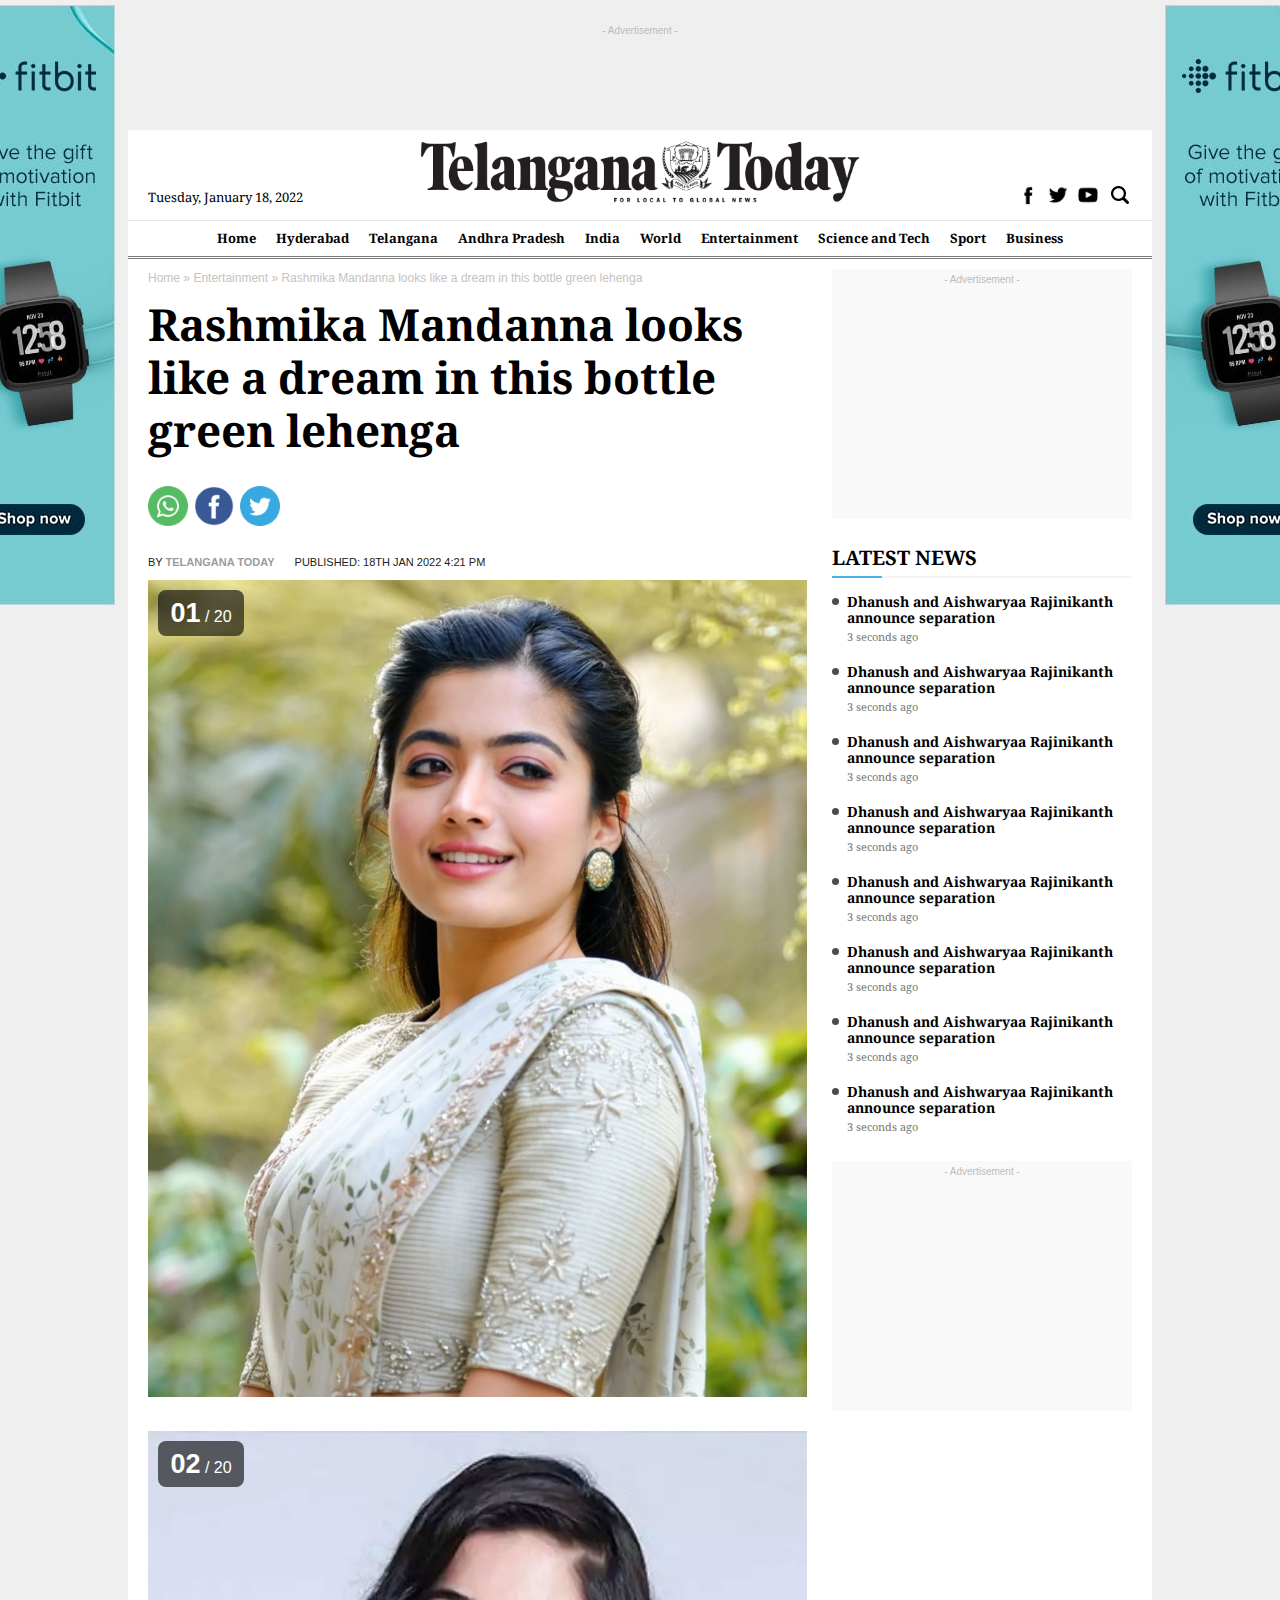
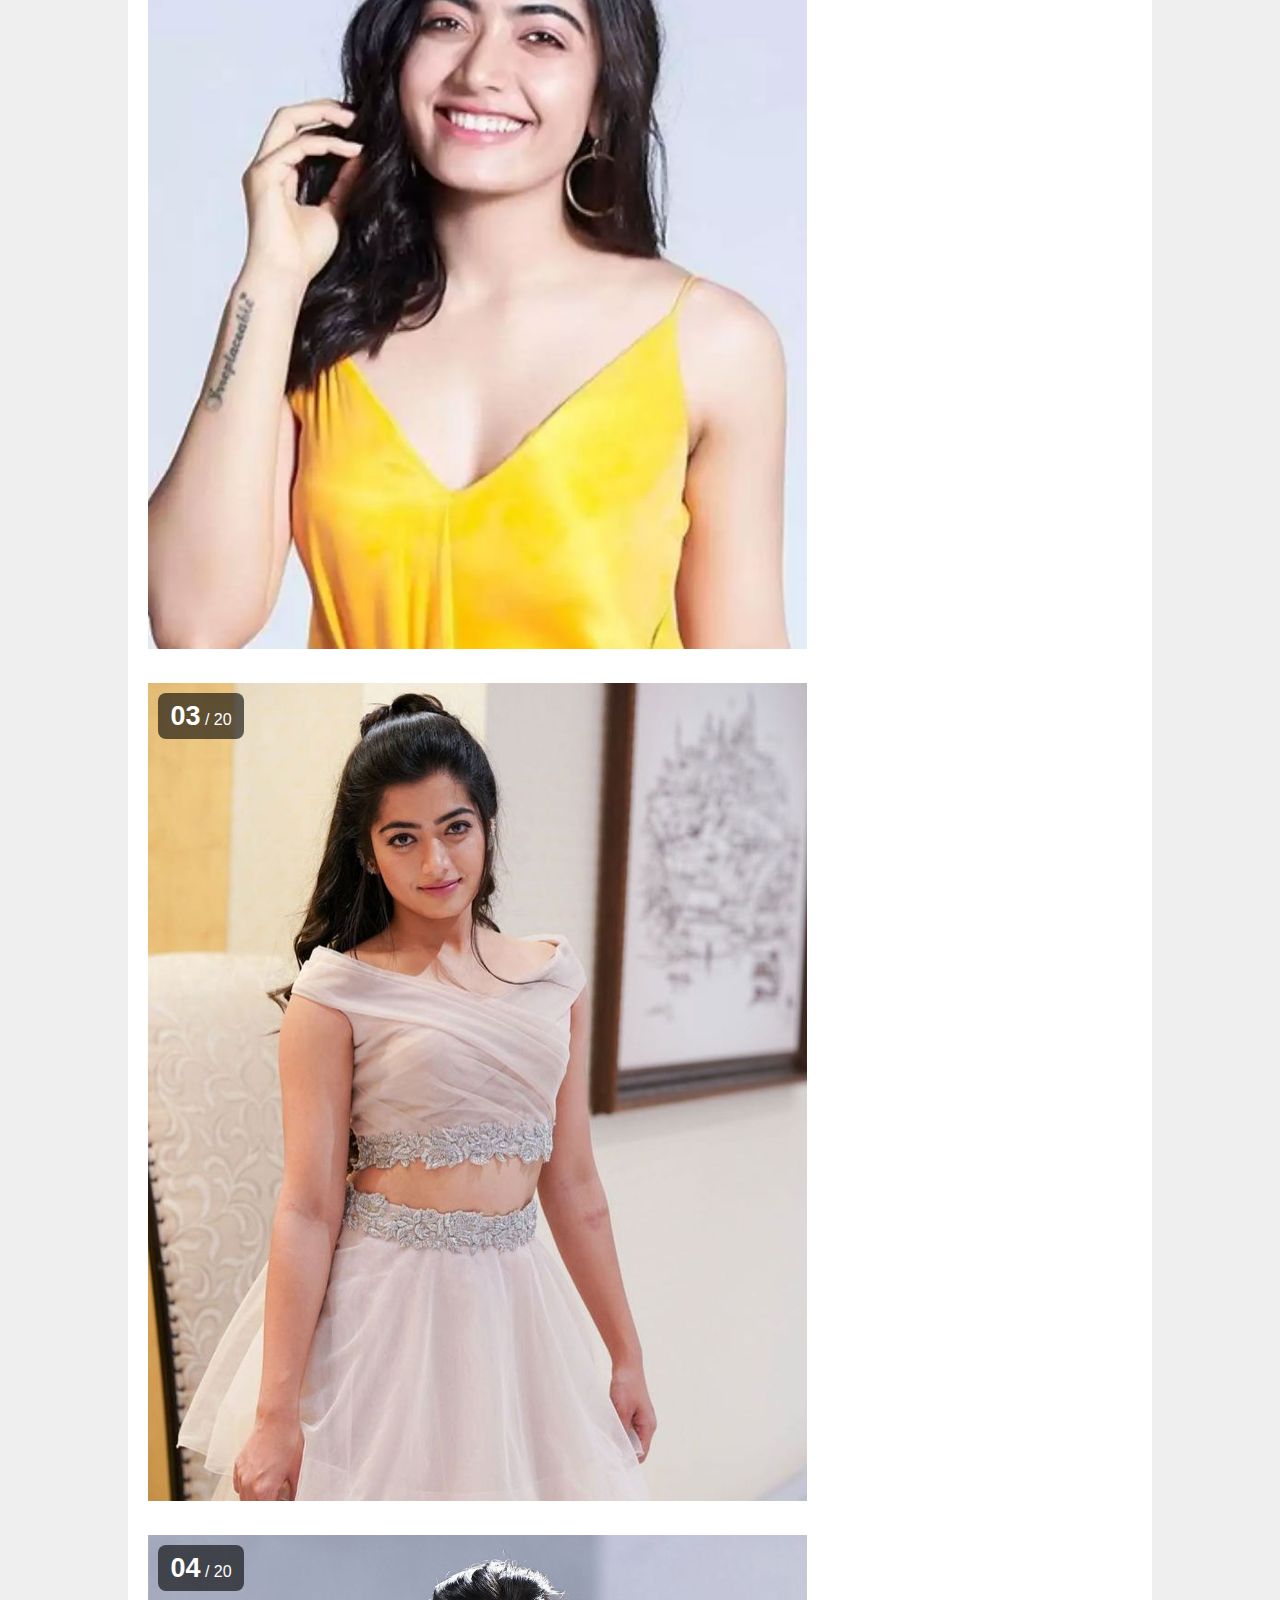
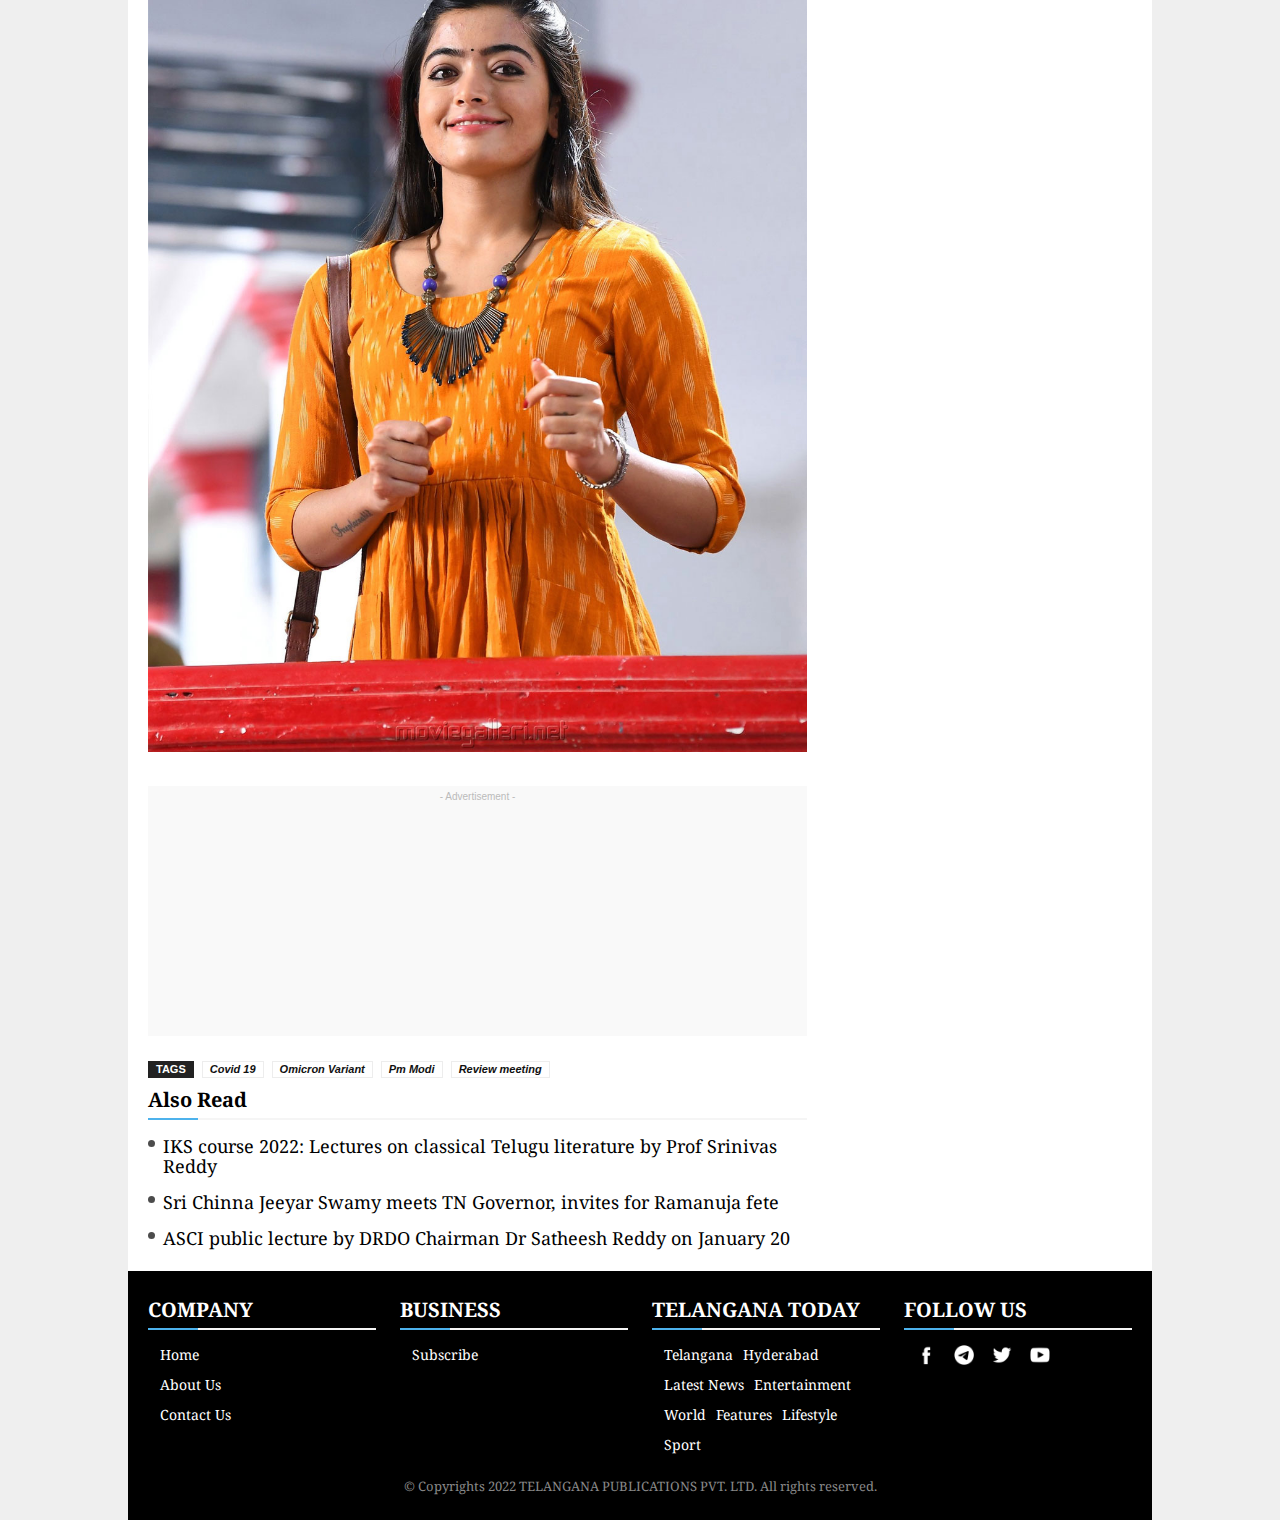
<file: photo-detail.html>
<!DOCTYPE html>
<html lang="en">

<head>
    <meta charset="UTF-8">
    <meta http-equiv="X-UA-Compatible" content="IE=edge">
    <meta name="viewport" content="width=device-width, initial-scale=1.0">
    <title>Telangana Today</title>

    <link rel="preconnect" href="https://fonts.googleapis.com">
    <link rel="preconnect" href="https://fonts.gstatic.com" crossorigin>
    <link href="https://fonts.googleapis.com/css2?family=Noto+Serif:wght@400;700&display=swap" rel="stylesheet">

    <link rel="stylesheet" href="css/style.css">
</head>

<body>
    <!-- gutter ads starts here -->
    <div class="gutterLHS"><img src="images/160x600.jpg" alt=""></div>
    <div class="gutterRHS"><img src="images/160x600.jpg" alt=""></div>
    <!-- gutter ads ends here -->

    <div class="ads-cont topHeaderAds"></div>

    <div class="fullWrapper">
        <header>
            <div class="mainWrapper">
                <div class="header-wrap">
                    <div class="mob_hamburger">
                        <div id="toggleDiv"><span class="MenuBtn"><i></i><i></i><i></i></span></div>
                    </div>
                    <div class="todaysDate">Tuesday, January 18, 2022</div>
                    <div class="site-logo">
                        <h1><a href="/"><img src="images/tt-logo-1.png" alt=""></a></h1>
                    </div>
                    <div class="rightHead">
                        <div class="followus">
                            <ul>
                                <li><a href="/"><img width="20" height="20" src="images/facebook_icon.png" alt=""></a></li>
                                <li><a href="/"><img width="20" height="20" src="images/twitter_icon.png" alt=""></a></li>
                                <li><a href="/"><img width="20" height="20" src="images/youtube_icon.png" alt=""></a></li>
                            </ul>
                        </div>
                        <div class="topSearch">
                            <div class="search-icon"><i class="search_btn"></i></div>
                            <form action="" method="get" id="headerSearch" class="search">
                                <div class="search-box">
                                    <input autocomplete="off" placeholder="Search Here..." type="text" value="" id="searchText2" name="q">
                                    <button class="search-form-btn" type="submit"><span>Search</span></button>
                                </div>
                            </form>
                        </div>
                    </div>
                </div>
                <div class="toplinks-menubar">
                    <ul>
                        <li><a href="https://telanganatoday.com/">Home</a></li>
                        <li><a title="Hyderabad News" href="https://telanganatoday.com/hyderabad">Hyderabad</a></li>
                        <li><a title="Telangana News" href="https://telanganatoday.com/telangana">Telangana</a></li>
                        <li><a href="https://telanganatoday.com/andhra-pradesh">Andhra Pradesh</a></li>
                        <li><a href="https://telanganatoday.com/india">India</a></li>
                        <li><a href="https://telanganatoday.com/world">World</a></li>
                        <li><a href="https://telanganatoday.com/entertainment">Entertainment</a></li>
                        <li><a href="https://telanganatoday.com/tech">Science and Tech</a></li>
                        <li><a href="https://telanganatoday.com/sport">Sport</a></li>
                        <li><a href="https://telanganatoday.com/business">Business</a></li>
                    </ul>
                </div>
            </div>
        </header>
        <div id="megaMenu" class="menuNavigation">
            <div class="mainWrapper">
                <ul class="listItems">
                    <li><a class="head" href="">Home</a></li>
                    <li><a class="head" href="/">Hyderabad</a></li>
                    <li><a class="head" title="Telangana News" href="https://telanganatoday.com/telangana">Telangana</a></li>
                    <li><a class="head" href="https://telanganatoday.com/andhra-pradesh">Andhra Pradesh</a></li>
                    <li><a class="head" href="https://telanganatoday.com/india">India</a></li>
                    <li><a class="head" href="https://telanganatoday.com/world">World</a></li>
                    <li><a class="head" href="https://telanganatoday.com/entertainment">Entertainment</a></li>
                    <li><a class="head" href="https://telanganatoday.com/tech">Science and Tech</a></li>
                    <li><a class="head" href="https://telanganatoday.com/sport">Sport</a></li>
                    <li><a class="head" href="https://telanganatoday.com/business">Business</a></li>
                    <li>
                        <a class="head" href="/">More</a><span></span>
                        <ul class="subItems">
                            <li><a href="/">NRI</a> </li>
                            <li><a href="/">View Point</a> </li>
                            <li><a href="/">cartoon</a> </li>
                            <li><a href="/">Columns</a> </li>
                            <li><a href="/">Reviews</a> </li>
                            <li><a href="/">Education Today</a> </li>
                            <li><a href="/">Property</a> </li>
                        </ul>
                    </li>
                </ul>
            </div>
        </div>
        <div class="mobileheadspace"></div>
        <div class="mainWrapper">
            <div class="twoColumnLayout">
                <div class="left-column leftSidebar">
                    <div class="breadcrumb">
                        <span><a title="" href="">Home</a> »</span>
                        <span><a title="" href="">Entertainment</a> »</span> 
                        <span>Rashmika Mandanna looks like a dream in this bottle green lehenga</span>
                    </div>
                    <div class="detailBody">
                        <h1 class="articleHD">Rashmika Mandanna looks like a dream in this bottle green lehenga</h1>
                        <div class="article-social-share">
                            <a href="" class="whtspp-share"><img src="images/whatsapp_icon.png" alt=""></a>
                            <a href="" class="fb-share"><img src="images/facebook_s_icon.png" alt=""></a>
                            <a href="" class="twit-share"><img src="images/twitter_s_icon.png" alt=""></a>
                        </div>
                        <div class="publish-time">
                            <div class="author-name-wrap">
                                <span class="author-by">By</span> 
                                <a class="author-name" href="">Telangana Today</a>
                            </div>
                            <div class="post-time">Published: 18th Jan 2022 4:21 pm</div>
                        </div>
                        <div class="photo_summary">
                            <div class="photo_wrap">
                                <figure>
                                    <span class="photoCount"><span>01</span> / 20</span>
                                    <img src="images/gal1.jpg" alt="">
                                </figure>
                            </div>
                            <div class="photo_wrap">
                                <figure>
                                    <span class="photoCount"><span>02</span> / 20</span>
                                    <img src="images/gal2.jpg" alt="">
                                </figure>
                            </div>
                            <div class="photo_wrap">
                                <figure>
                                    <span class="photoCount"><span>03</span> / 20</span>
                                    <img src="images/gal3.jpg" alt="">
                                </figure>
                            </div>
                            <div class="photo_wrap">
                                <figure>
                                    <span class="photoCount"><span>04</span> / 20</span>
                                    <img src="images/gal4.jpg" alt="">
                                </figure>
                            </div>
                        </div>
                        <div class="ads-cont"></div>
                        <div class="tag-wrap">
                            <ul class="tags-list">
                                <li><span>Tags</span></li>
                                <li><a href="">Covid 19</a></li>
                                <li><a href="">Omicron Variant</a></li>
                                <li><a href="">Pm Modi</a></li>
                                <li><a href="">Review meeting</a></li>
                            </ul>
                        </div>
                        <div class="inarticle-alsoread">
                            <div class="heading">
                                <h2>also read</h2>
                            </div>
                            <div class="small-news">
                                <ul>
                                    <li>
                                        <h3><a href="#" title="IKS course 2022: Lectures on classical Telugu literature by Prof Srinivas Reddy">IKS course 2022: Lectures on classical Telugu literature by Prof Srinivas Reddy</a></h3>
                                    </li>
                                    <li>
                                        <h3><a href="#" title="Dhanush and Aishwaryaa Rajinikanth announce separation">Sri Chinna Jeeyar Swamy meets TN Governor, invites for Ramanuja fete</a></h3>
                                    </li>
                                    <li>
                                        <h3><a href="#" title="Dhanush and Aishwaryaa Rajinikanth announce separation">ASCI public lecture by DRDO Chairman Dr Satheesh Reddy on January 20</a></h3>
                                    </li>
                                </ul>
                            </div>
                        </div>
                    </div>
                </div>
                <div class="right-column rightSidebar">
                    <div class="ads-cont"></div>
                    <div class="rhsNewsColList">
                        <div class="heading"><h2><a href="#">Latest News</a></h2></div>
                        <ul>
                            <li>
                                <h3><a href="#" title="Dhanush and Aishwaryaa Rajinikanth announce separation">Dhanush and Aishwaryaa Rajinikanth announce separation</a></h3>
                                <div class="timeStamp"><span>3 seconds ago</span></div>
                            </li>
                            <li>
                                <h3><a href="#" title="Dhanush and Aishwaryaa Rajinikanth announce separation">Dhanush and Aishwaryaa Rajinikanth announce separation</a></h3>
                                <div class="timeStamp"><span>3 seconds ago</span></div>
                            </li>
                            <li>
                                <h3><a href="#" title="Dhanush and Aishwaryaa Rajinikanth announce separation">Dhanush and Aishwaryaa Rajinikanth announce separation</a></h3>
                                <div class="timeStamp"><span>3 seconds ago</span></div>
                            </li>
                            <li>
                                <h3><a href="#" title="Dhanush and Aishwaryaa Rajinikanth announce separation">Dhanush and Aishwaryaa Rajinikanth announce separation</a></h3>
                                <div class="timeStamp"><span>3 seconds ago</span></div>
                            </li>
                            <li>
                                <h3><a href="#" title="Dhanush and Aishwaryaa Rajinikanth announce separation">Dhanush and Aishwaryaa Rajinikanth announce separation</a></h3>
                                <div class="timeStamp"><span>3 seconds ago</span></div>
                            </li>
                            <li>
                                <h3><a href="#" title="Dhanush and Aishwaryaa Rajinikanth announce separation">Dhanush and Aishwaryaa Rajinikanth announce separation</a></h3>
                                <div class="timeStamp"><span>3 seconds ago</span></div>
                            </li>
                            <li>
                                <h3><a href="#" title="Dhanush and Aishwaryaa Rajinikanth announce separation">Dhanush and Aishwaryaa Rajinikanth announce separation</a></h3>
                                <div class="timeStamp"><span>3 seconds ago</span></div>
                            </li>
                            <li>
                                <h3><a href="#" title="Dhanush and Aishwaryaa Rajinikanth announce separation">Dhanush and Aishwaryaa Rajinikanth announce separation</a></h3>
                                <div class="timeStamp"><span>3 seconds ago</span></div>
                            </li>
                        </ul>
                    </div>
                    <div class="ads-cont"></div>
                </div>
            </div>
        </div>
        <footer>
            <div class="mainWrapper">
                <div class="footer-wrapper">
                    <div class="foot-col">
                        <div class="heading"><h2>company</h2></div>
                        <ul>
                            <li><a href="#">Home</a></li>
                            <li><a href="#">About Us</a></li>
                            <li><a href="#">Contact Us</a></li>
                        </ul>
                    </div>
                    <div class="foot-col">
                        <div class="heading"><h2>business</h2></div>
                        <ul>
                            <li><a href="#">Subscribe</a></li>
                        </ul>
                    </div>
                    <div class="foot-col footFlex">
                        <div class="heading"><h2>telangana today</h2></div>
                        <ul>
                            <li><a href="#">Telangana</a></li>
                            <li><a href="#">Hyderabad</a></li>
                            <li><a href="#">Latest News</a></li>
                            <li><a href="#">Entertainment</a></li>
                            <li><a href="#">World</a></li>
                            <li><a href="#">Features</a></li>
                            <li><a href="#">Lifestyle</a></li>
                            <li><a href="#">Sport</a></li>
                        </ul>
                    </div>
                    <div class="foot-col">
                        <div class="heading"><h2>follow us</h2></div>
                        <div class="followus">
                            <ul>
                                <li><a href="/"><img width="20" height="20" src="images/facebook_icon-w.png" alt=""></a></li>
                                <li><a href="/"><img width="20" height="20" src="images/telegram_icon-w.png" alt=""></a></li>
                                <li><a href="/"><img width="20" height="20" src="images/twitter_icon-w.png" alt=""></a></li>
                                <li><a href="/"><img width="20" height="20" src="images/youtube_icon-w.png" alt=""></a></li>
                            </ul>
                        </div>
                    </div>
                </div>
                <div class="copyright">
                    <p>&copy; Copyrights 2022 TELANGANA PUBLICATIONS PVT. LTD. All rights reserved.</p>
                </div>
            </div>
        </footer>
        <span class="scrolltop"></span>
    </div>

    <script src="js/jquery.min.js"></script>
    <script src="js/common.js"></script>
</body>

</html>
</file>
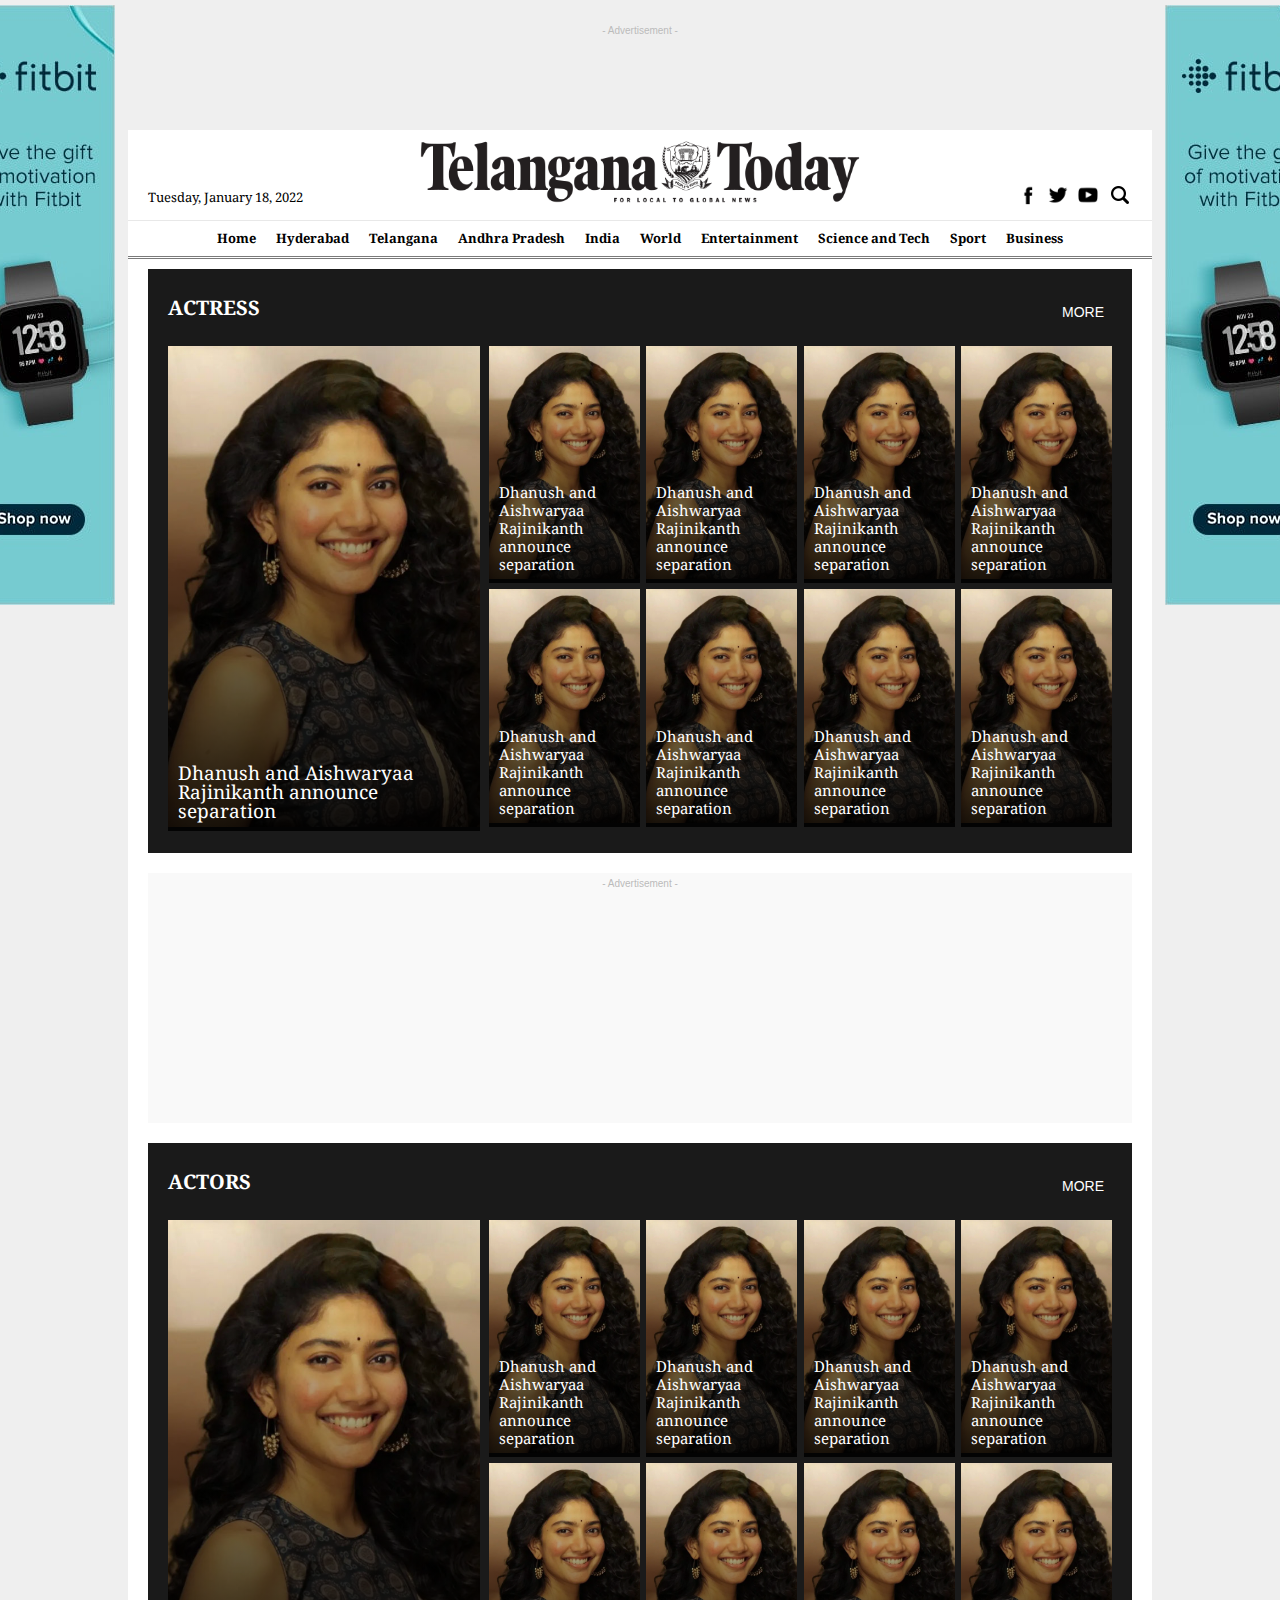
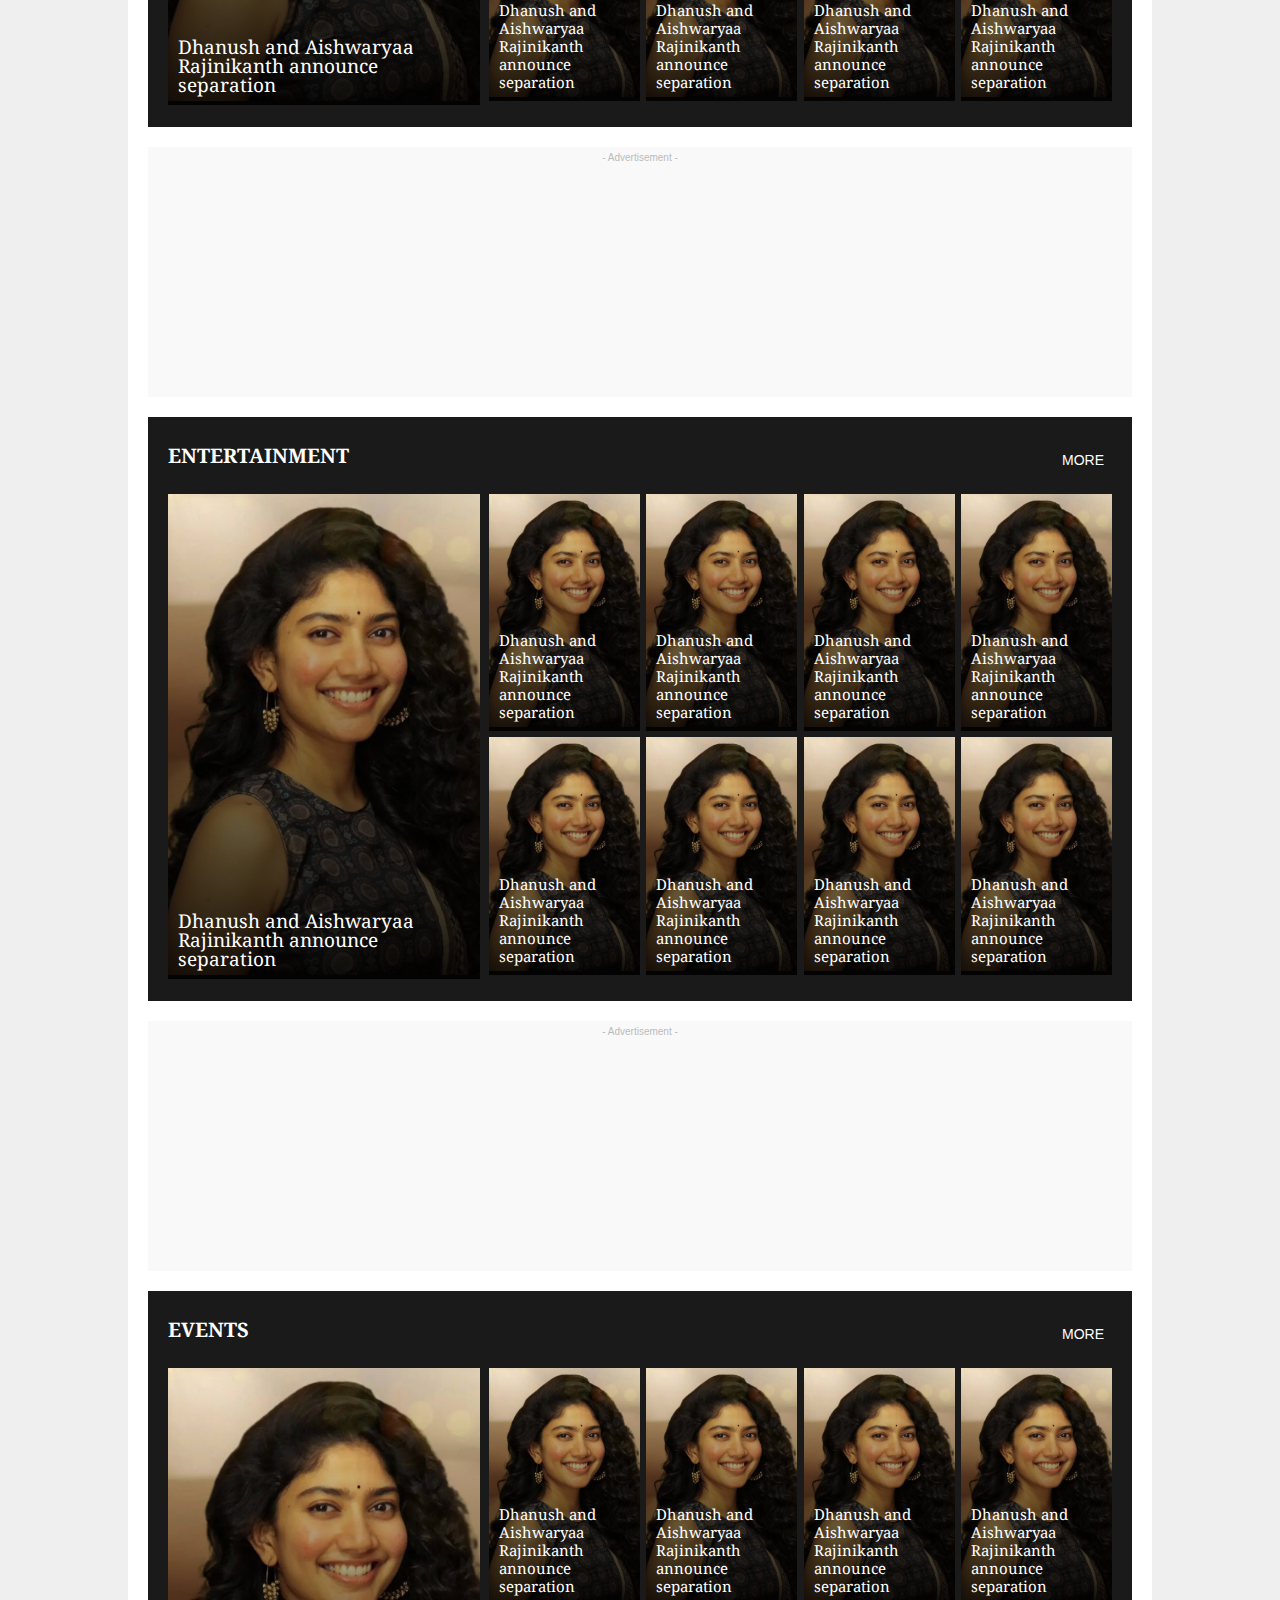
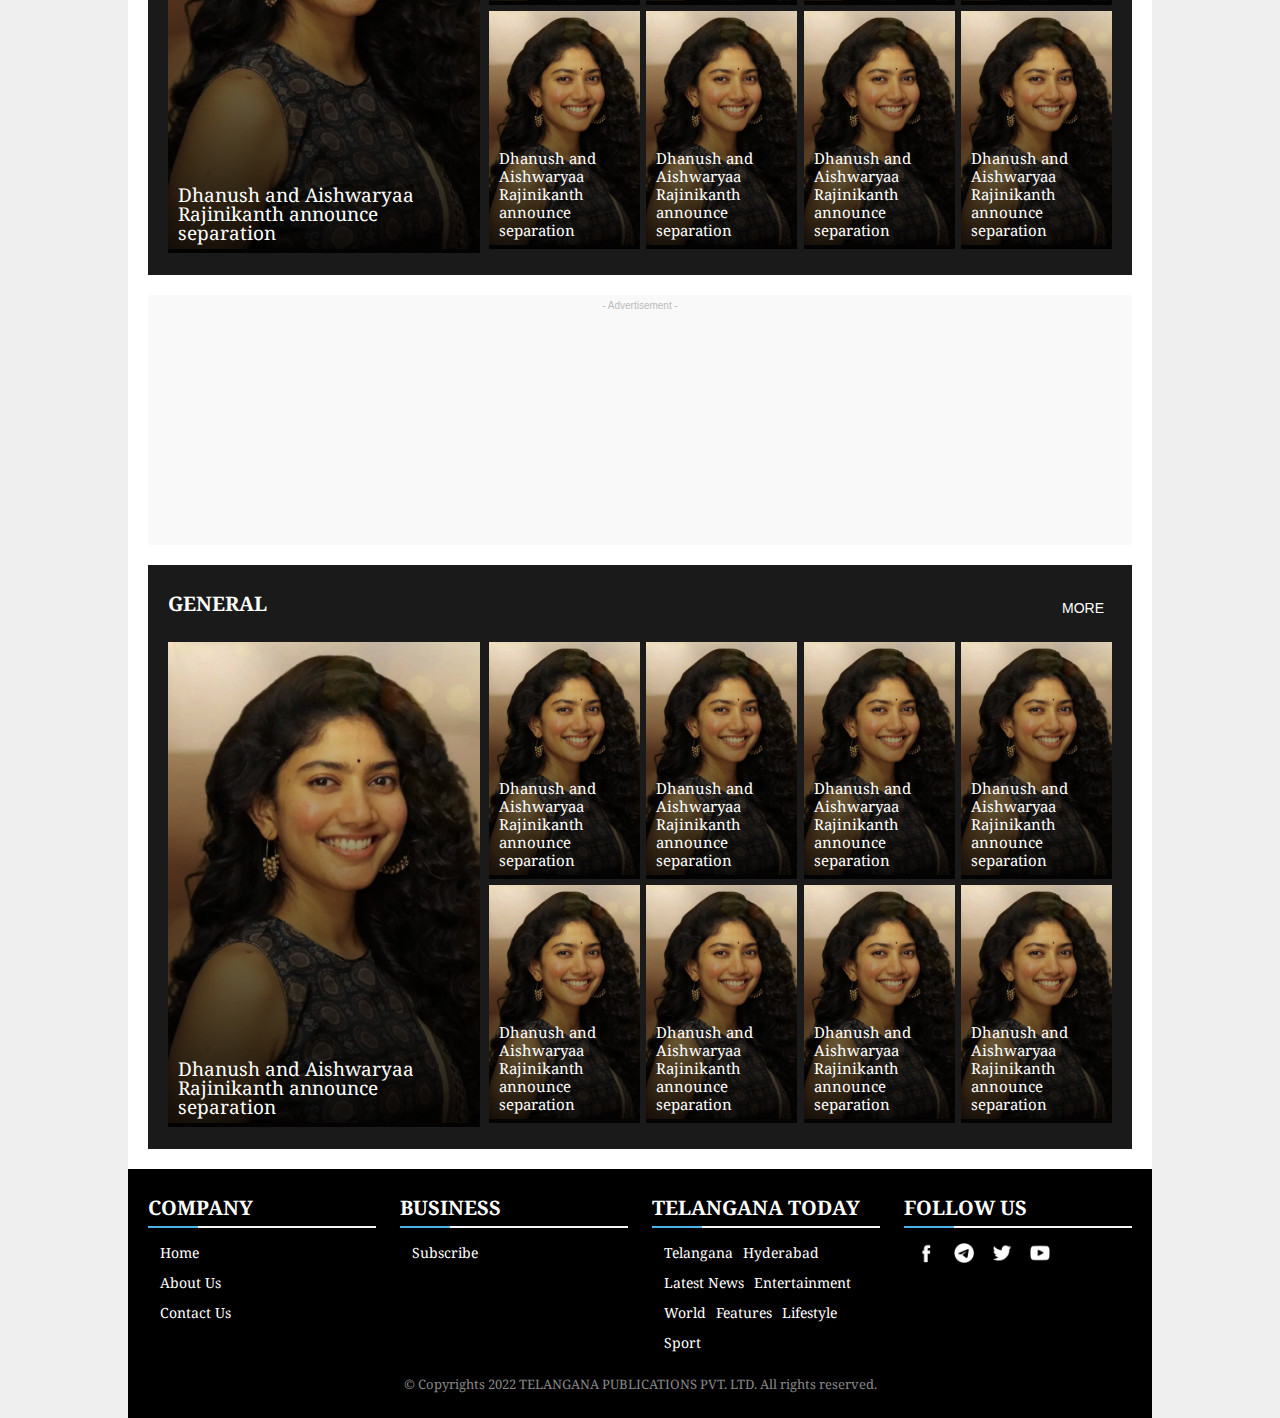
<file: photo-listing.html>
<!DOCTYPE html>
<html lang="en">

<head>
    <meta charset="UTF-8">
    <meta http-equiv="X-UA-Compatible" content="IE=edge">
    <meta name="viewport" content="width=device-width, initial-scale=1.0">
    <title>Telangana Today</title>

    <link rel="preconnect" href="https://fonts.googleapis.com">
    <link rel="preconnect" href="https://fonts.gstatic.com" crossorigin>
    <link href="https://fonts.googleapis.com/css2?family=Noto+Serif:wght@400;700&display=swap" rel="stylesheet">

    <link rel="stylesheet" href="css/style.css">
</head>

<body>
    <!-- gutter ads starts here -->
    <div class="gutterLHS"><img src="images/160x600.jpg" alt=""></div>
    <div class="gutterRHS"><img src="images/160x600.jpg" alt=""></div>
    <!-- gutter ads ends here -->

    <div class="ads-cont topHeaderAds"></div>

    <div class="fullWrapper">
        <header>
            <div class="mainWrapper">
                <div class="header-wrap">
                    <div class="mob_hamburger">
                        <div id="toggleDiv"><span class="MenuBtn"><i></i><i></i><i></i></span></div>
                    </div>
                    <div class="todaysDate">Tuesday, January 18, 2022</div>
                    <div class="site-logo">
                        <h1><a href="/"><img src="images/tt-logo-1.png" alt=""></a></h1>
                    </div>
                    <div class="rightHead">
                        <div class="followus">
                            <ul>
                                <li><a href="/"><img width="20" height="20" src="images/facebook_icon.png" alt=""></a>
                                </li>
                                <li><a href="/"><img width="20" height="20" src="images/twitter_icon.png" alt=""></a>
                                </li>
                                <li><a href="/"><img width="20" height="20" src="images/youtube_icon.png" alt=""></a>
                                </li>
                            </ul>
                        </div>
                        <div class="topSearch">
                            <div class="search-icon"><i class="search_btn"></i></div>
                            <form action="" method="get" id="headerSearch" class="search">
                                <div class="search-box">
                                    <input autocomplete="off" placeholder="Search Here..." type="text" value=""
                                        id="searchText2" name="q">
                                    <button class="search-form-btn" type="submit"><span>Search</span></button>
                                </div>
                            </form>
                        </div>
                    </div>
                </div>
                <div class="toplinks-menubar">
                    <ul>
                        <li><a href="https://telanganatoday.com/">Home</a></li>
                        <li><a title="Hyderabad News" href="https://telanganatoday.com/hyderabad">Hyderabad</a></li>
                        <li><a title="Telangana News" href="https://telanganatoday.com/telangana">Telangana</a></li>
                        <li><a href="https://telanganatoday.com/andhra-pradesh">Andhra Pradesh</a></li>
                        <li><a href="https://telanganatoday.com/india">India</a></li>
                        <li><a href="https://telanganatoday.com/world">World</a></li>
                        <li><a href="https://telanganatoday.com/entertainment">Entertainment</a></li>
                        <li><a href="https://telanganatoday.com/tech">Science and Tech</a></li>
                        <li><a href="https://telanganatoday.com/sport">Sport</a></li>
                        <li><a href="https://telanganatoday.com/business">Business</a></li>
                    </ul>
                </div>
            </div>
        </header>
        <div id="megaMenu" class="menuNavigation">
            <div class="mainWrapper">
                <ul class="listItems">
                    <li><a class="head" href="">Home</a></li>
                    <li><a class="head" href="/">Hyderabad</a></li>
                    <li><a class="head" title="Telangana News" href="https://telanganatoday.com/telangana">Telangana</a>
                    </li>
                    <li><a class="head" href="https://telanganatoday.com/andhra-pradesh">Andhra Pradesh</a></li>
                    <li><a class="head" href="https://telanganatoday.com/india">India</a></li>
                    <li><a class="head" href="https://telanganatoday.com/world">World</a></li>
                    <li><a class="head" href="https://telanganatoday.com/entertainment">Entertainment</a></li>
                    <li><a class="head" href="https://telanganatoday.com/tech">Science and Tech</a></li>
                    <li><a class="head" href="https://telanganatoday.com/sport">Sport</a></li>
                    <li><a class="head" href="https://telanganatoday.com/business">Business</a></li>
                    <li>
                        <a class="head" href="/">More</a><span></span>
                        <ul class="subItems">
                            <li><a href="/">NRI</a> </li>
                            <li><a href="/">View Point</a> </li>
                            <li><a href="/">cartoon</a> </li>
                            <li><a href="/">Columns</a> </li>
                            <li><a href="/">Reviews</a> </li>
                            <li><a href="/">Education Today</a> </li>
                            <li><a href="/">Property</a> </li>
                        </ul>
                    </li>
                </ul>
            </div>
        </div>
        <div class="mobileheadspace"></div>
        <div class="mainWrapper">
            <div class="photo_list_wrapper">
                <div class="gallery-list">
                    <div class="heading">
                        <h2><a href="">Actress</a></h2>
                        <a href="/" target="_blank" class="more-btn">
                            <span class="more-btn-text">more</span>
                        </a>
                    </div>
                    <div class="gList-wrap">
                        <div class="bigThumb">
                            <div class="image-container">
                                <a href="">
                                    <img src="images/pallavi.jpg" alt="">
                                </a>
                            </div>
                            <div class="textgrad">
                                <h3><a href="">Dhanush and Aishwaryaa Rajinikanth announce separation</a></h3>
                            </div>
                        </div>
                        <div class="smallThumbs">
                            <ul>
                                <li>
                                    <div class="image-container">
                                        <a href="">
                                            <img src="images/pallavi.jpg" alt="">
                                        </a>
                                    </div>
                                    <div class="textgrad">
                                        <h3><a href="">Dhanush and Aishwaryaa Rajinikanth announce separation</a></h3>
                                    </div>
                                </li>
                                <li>
                                    <div class="image-container">
                                        <a href="">
                                            <img src="images/pallavi.jpg" alt="">
                                        </a>
                                    </div>
                                    <div class="textgrad">
                                        <h3><a href="">Dhanush and Aishwaryaa Rajinikanth announce separation</a></h3>
                                    </div>
                                </li>
                                <li>
                                    <div class="image-container">
                                        <a href="">
                                            <img src="images/pallavi.jpg" alt="">
                                        </a>
                                    </div>
                                    <div class="textgrad">
                                        <h3><a href="">Dhanush and Aishwaryaa Rajinikanth announce separation</a></h3>
                                    </div>
                                </li>
                                <li>
                                    <div class="image-container">
                                        <a href="">
                                            <img src="images/pallavi.jpg" alt="">
                                        </a>
                                    </div>
                                    <div class="textgrad">
                                        <h3><a href="">Dhanush and Aishwaryaa Rajinikanth announce separation</a></h3>
                                    </div>
                                </li>
                                <li>
                                    <div class="image-container">
                                        <a href="">
                                            <img src="images/pallavi.jpg" alt="">
                                        </a>
                                    </div>
                                    <div class="textgrad">
                                        <h3><a href="">Dhanush and Aishwaryaa Rajinikanth announce separation</a></h3>
                                    </div>
                                </li>
                                <li>
                                    <div class="image-container">
                                        <a href="">
                                            <img src="images/pallavi.jpg" alt="">
                                        </a>
                                    </div>
                                    <div class="textgrad">
                                        <h3><a href="">Dhanush and Aishwaryaa Rajinikanth announce separation</a></h3>
                                    </div>
                                </li>
                                <li>
                                    <div class="image-container">
                                        <a href="">
                                            <img src="images/pallavi.jpg" alt="">
                                        </a>
                                    </div>
                                    <div class="textgrad">
                                        <h3><a href="">Dhanush and Aishwaryaa Rajinikanth announce separation</a></h3>
                                    </div>
                                </li>
                                <li>
                                    <div class="image-container">
                                        <a href="">
                                            <img src="images/pallavi.jpg" alt="">
                                        </a>
                                    </div>
                                    <div class="textgrad">
                                        <h3><a href="">Dhanush and Aishwaryaa Rajinikanth announce separation</a></h3>
                                    </div>
                                </li>
                            </ul>
                        </div>
                    </div>
                </div>
                <div class="ads-cont"></div>
                <div class="gallery-list">
                    <div class="heading">
                        <h2><a href="">Actors</a></h2>
                        <a href="/" target="_blank" class="more-btn">
                            <span class="more-btn-text">more</span>
                        </a>
                    </div>
                    <div class="gList-wrap">
                        <div class="bigThumb">
                            <div class="image-container">
                                <a href="">
                                    <img src="images/pallavi.jpg" alt="">
                                </a>
                            </div>
                            <div class="textgrad">
                                <h3><a href="">Dhanush and Aishwaryaa Rajinikanth announce separation</a></h3>
                            </div>
                        </div>
                        <div class="smallThumbs">
                            <ul>
                                <li>
                                    <div class="image-container">
                                        <a href="">
                                            <img src="images/pallavi.jpg" alt="">
                                        </a>
                                    </div>
                                    <div class="textgrad">
                                        <h3><a href="">Dhanush and Aishwaryaa Rajinikanth announce separation</a></h3>
                                    </div>
                                </li>
                                <li>
                                    <div class="image-container">
                                        <a href="">
                                            <img src="images/pallavi.jpg" alt="">
                                        </a>
                                    </div>
                                    <div class="textgrad">
                                        <h3><a href="">Dhanush and Aishwaryaa Rajinikanth announce separation</a></h3>
                                    </div>
                                </li>
                                <li>
                                    <div class="image-container">
                                        <a href="">
                                            <img src="images/pallavi.jpg" alt="">
                                        </a>
                                    </div>
                                    <div class="textgrad">
                                        <h3><a href="">Dhanush and Aishwaryaa Rajinikanth announce separation</a></h3>
                                    </div>
                                </li>
                                <li>
                                    <div class="image-container">
                                        <a href="">
                                            <img src="images/pallavi.jpg" alt="">
                                        </a>
                                    </div>
                                    <div class="textgrad">
                                        <h3><a href="">Dhanush and Aishwaryaa Rajinikanth announce separation</a></h3>
                                    </div>
                                </li>
                                <li>
                                    <div class="image-container">
                                        <a href="">
                                            <img src="images/pallavi.jpg" alt="">
                                        </a>
                                    </div>
                                    <div class="textgrad">
                                        <h3><a href="">Dhanush and Aishwaryaa Rajinikanth announce separation</a></h3>
                                    </div>
                                </li>
                                <li>
                                    <div class="image-container">
                                        <a href="">
                                            <img src="images/pallavi.jpg" alt="">
                                        </a>
                                    </div>
                                    <div class="textgrad">
                                        <h3><a href="">Dhanush and Aishwaryaa Rajinikanth announce separation</a></h3>
                                    </div>
                                </li>
                                <li>
                                    <div class="image-container">
                                        <a href="">
                                            <img src="images/pallavi.jpg" alt="">
                                        </a>
                                    </div>
                                    <div class="textgrad">
                                        <h3><a href="">Dhanush and Aishwaryaa Rajinikanth announce separation</a></h3>
                                    </div>
                                </li>
                                <li>
                                    <div class="image-container">
                                        <a href="">
                                            <img src="images/pallavi.jpg" alt="">
                                        </a>
                                    </div>
                                    <div class="textgrad">
                                        <h3><a href="">Dhanush and Aishwaryaa Rajinikanth announce separation</a></h3>
                                    </div>
                                </li>
                            </ul>
                        </div>
                    </div>
                </div>
                <div class="ads-cont"></div>
                <div class="gallery-list">
                    <div class="heading">
                        <h2><a href="">Entertainment</a></h2>
                        <a href="/" target="_blank" class="more-btn">
                            <span class="more-btn-text">more</span>
                        </a>
                    </div>
                    <div class="gList-wrap">
                        <div class="bigThumb">
                            <div class="image-container">
                                <a href="">
                                    <img src="images/pallavi.jpg" alt="">
                                </a>
                            </div>
                            <div class="textgrad">
                                <h3><a href="">Dhanush and Aishwaryaa Rajinikanth announce separation</a></h3>
                            </div>
                        </div>
                        <div class="smallThumbs">
                            <ul>
                                <li>
                                    <div class="image-container">
                                        <a href="">
                                            <img src="images/pallavi.jpg" alt="">
                                        </a>
                                    </div>
                                    <div class="textgrad">
                                        <h3><a href="">Dhanush and Aishwaryaa Rajinikanth announce separation</a></h3>
                                    </div>
                                </li>
                                <li>
                                    <div class="image-container">
                                        <a href="">
                                            <img src="images/pallavi.jpg" alt="">
                                        </a>
                                    </div>
                                    <div class="textgrad">
                                        <h3><a href="">Dhanush and Aishwaryaa Rajinikanth announce separation</a></h3>
                                    </div>
                                </li>
                                <li>
                                    <div class="image-container">
                                        <a href="">
                                            <img src="images/pallavi.jpg" alt="">
                                        </a>
                                    </div>
                                    <div class="textgrad">
                                        <h3><a href="">Dhanush and Aishwaryaa Rajinikanth announce separation</a></h3>
                                    </div>
                                </li>
                                <li>
                                    <div class="image-container">
                                        <a href="">
                                            <img src="images/pallavi.jpg" alt="">
                                        </a>
                                    </div>
                                    <div class="textgrad">
                                        <h3><a href="">Dhanush and Aishwaryaa Rajinikanth announce separation</a></h3>
                                    </div>
                                </li>
                                <li>
                                    <div class="image-container">
                                        <a href="">
                                            <img src="images/pallavi.jpg" alt="">
                                        </a>
                                    </div>
                                    <div class="textgrad">
                                        <h3><a href="">Dhanush and Aishwaryaa Rajinikanth announce separation</a></h3>
                                    </div>
                                </li>
                                <li>
                                    <div class="image-container">
                                        <a href="">
                                            <img src="images/pallavi.jpg" alt="">
                                        </a>
                                    </div>
                                    <div class="textgrad">
                                        <h3><a href="">Dhanush and Aishwaryaa Rajinikanth announce separation</a></h3>
                                    </div>
                                </li>
                                <li>
                                    <div class="image-container">
                                        <a href="">
                                            <img src="images/pallavi.jpg" alt="">
                                        </a>
                                    </div>
                                    <div class="textgrad">
                                        <h3><a href="">Dhanush and Aishwaryaa Rajinikanth announce separation</a></h3>
                                    </div>
                                </li>
                                <li>
                                    <div class="image-container">
                                        <a href="">
                                            <img src="images/pallavi.jpg" alt="">
                                        </a>
                                    </div>
                                    <div class="textgrad">
                                        <h3><a href="">Dhanush and Aishwaryaa Rajinikanth announce separation</a></h3>
                                    </div>
                                </li>
                            </ul>
                        </div>
                    </div>
                </div>
                <div class="ads-cont"></div>
                <div class="gallery-list">
                    <div class="heading">
                        <h2><a href="">Events</a></h2>
                        <a href="/" target="_blank" class="more-btn">
                            <span class="more-btn-text">more</span>
                        </a>
                    </div>
                    <div class="gList-wrap">
                        <div class="bigThumb">
                            <div class="image-container">
                                <a href="">
                                    <img src="images/pallavi.jpg" alt="">
                                </a>
                            </div>
                            <div class="textgrad">
                                <h3><a href="">Dhanush and Aishwaryaa Rajinikanth announce separation</a></h3>
                            </div>
                        </div>
                        <div class="smallThumbs">
                            <ul>
                                <li>
                                    <div class="image-container">
                                        <a href="">
                                            <img src="images/pallavi.jpg" alt="">
                                        </a>
                                    </div>
                                    <div class="textgrad">
                                        <h3><a href="">Dhanush and Aishwaryaa Rajinikanth announce separation</a></h3>
                                    </div>
                                </li>
                                <li>
                                    <div class="image-container">
                                        <a href="">
                                            <img src="images/pallavi.jpg" alt="">
                                        </a>
                                    </div>
                                    <div class="textgrad">
                                        <h3><a href="">Dhanush and Aishwaryaa Rajinikanth announce separation</a></h3>
                                    </div>
                                </li>
                                <li>
                                    <div class="image-container">
                                        <a href="">
                                            <img src="images/pallavi.jpg" alt="">
                                        </a>
                                    </div>
                                    <div class="textgrad">
                                        <h3><a href="">Dhanush and Aishwaryaa Rajinikanth announce separation</a></h3>
                                    </div>
                                </li>
                                <li>
                                    <div class="image-container">
                                        <a href="">
                                            <img src="images/pallavi.jpg" alt="">
                                        </a>
                                    </div>
                                    <div class="textgrad">
                                        <h3><a href="">Dhanush and Aishwaryaa Rajinikanth announce separation</a></h3>
                                    </div>
                                </li>
                                <li>
                                    <div class="image-container">
                                        <a href="">
                                            <img src="images/pallavi.jpg" alt="">
                                        </a>
                                    </div>
                                    <div class="textgrad">
                                        <h3><a href="">Dhanush and Aishwaryaa Rajinikanth announce separation</a></h3>
                                    </div>
                                </li>
                                <li>
                                    <div class="image-container">
                                        <a href="">
                                            <img src="images/pallavi.jpg" alt="">
                                        </a>
                                    </div>
                                    <div class="textgrad">
                                        <h3><a href="">Dhanush and Aishwaryaa Rajinikanth announce separation</a></h3>
                                    </div>
                                </li>
                                <li>
                                    <div class="image-container">
                                        <a href="">
                                            <img src="images/pallavi.jpg" alt="">
                                        </a>
                                    </div>
                                    <div class="textgrad">
                                        <h3><a href="">Dhanush and Aishwaryaa Rajinikanth announce separation</a></h3>
                                    </div>
                                </li>
                                <li>
                                    <div class="image-container">
                                        <a href="">
                                            <img src="images/pallavi.jpg" alt="">
                                        </a>
                                    </div>
                                    <div class="textgrad">
                                        <h3><a href="">Dhanush and Aishwaryaa Rajinikanth announce separation</a></h3>
                                    </div>
                                </li>
                            </ul>
                        </div>
                    </div>
                </div>
                <div class="ads-cont"></div>
                <div class="gallery-list">
                    <div class="heading">
                        <h2><a href="">General</a></h2>
                        <a href="/" target="_blank" class="more-btn">
                            <span class="more-btn-text">more</span>
                        </a>
                    </div>
                    <div class="gList-wrap">
                        <div class="bigThumb">
                            <div class="image-container">
                                <a href="">
                                    <img src="images/pallavi.jpg" alt="">
                                </a>
                            </div>
                            <div class="textgrad">
                                <h3><a href="">Dhanush and Aishwaryaa Rajinikanth announce separation</a></h3>
                            </div>
                        </div>
                        <div class="smallThumbs">
                            <ul>
                                <li>
                                    <div class="image-container">
                                        <a href="">
                                            <img src="images/pallavi.jpg" alt="">
                                        </a>
                                    </div>
                                    <div class="textgrad">
                                        <h3><a href="">Dhanush and Aishwaryaa Rajinikanth announce separation</a></h3>
                                    </div>
                                </li>
                                <li>
                                    <div class="image-container">
                                        <a href="">
                                            <img src="images/pallavi.jpg" alt="">
                                        </a>
                                    </div>
                                    <div class="textgrad">
                                        <h3><a href="">Dhanush and Aishwaryaa Rajinikanth announce separation</a></h3>
                                    </div>
                                </li>
                                <li>
                                    <div class="image-container">
                                        <a href="">
                                            <img src="images/pallavi.jpg" alt="">
                                        </a>
                                    </div>
                                    <div class="textgrad">
                                        <h3><a href="">Dhanush and Aishwaryaa Rajinikanth announce separation</a></h3>
                                    </div>
                                </li>
                                <li>
                                    <div class="image-container">
                                        <a href="">
                                            <img src="images/pallavi.jpg" alt="">
                                        </a>
                                    </div>
                                    <div class="textgrad">
                                        <h3><a href="">Dhanush and Aishwaryaa Rajinikanth announce separation</a></h3>
                                    </div>
                                </li>
                                <li>
                                    <div class="image-container">
                                        <a href="">
                                            <img src="images/pallavi.jpg" alt="">
                                        </a>
                                    </div>
                                    <div class="textgrad">
                                        <h3><a href="">Dhanush and Aishwaryaa Rajinikanth announce separation</a></h3>
                                    </div>
                                </li>
                                <li>
                                    <div class="image-container">
                                        <a href="">
                                            <img src="images/pallavi.jpg" alt="">
                                        </a>
                                    </div>
                                    <div class="textgrad">
                                        <h3><a href="">Dhanush and Aishwaryaa Rajinikanth announce separation</a></h3>
                                    </div>
                                </li>
                                <li>
                                    <div class="image-container">
                                        <a href="">
                                            <img src="images/pallavi.jpg" alt="">
                                        </a>
                                    </div>
                                    <div class="textgrad">
                                        <h3><a href="">Dhanush and Aishwaryaa Rajinikanth announce separation</a></h3>
                                    </div>
                                </li>
                                <li>
                                    <div class="image-container">
                                        <a href="">
                                            <img src="images/pallavi.jpg" alt="">
                                        </a>
                                    </div>
                                    <div class="textgrad">
                                        <h3><a href="">Dhanush and Aishwaryaa Rajinikanth announce separation</a></h3>
                                    </div>
                                </li>
                            </ul>
                        </div>
                    </div>
                </div>
            </div>
        </div>
        <footer>
            <div class="mainWrapper">
                <div class="footer-wrapper">
                    <div class="foot-col">
                        <div class="heading">
                            <h2>company</h2>
                        </div>
                        <ul>
                            <li><a href="#">Home</a></li>
                            <li><a href="#">About Us</a></li>
                            <li><a href="#">Contact Us</a></li>
                        </ul>
                    </div>
                    <div class="foot-col">
                        <div class="heading">
                            <h2>business</h2>
                        </div>
                        <ul>
                            <li><a href="#">Subscribe</a></li>
                        </ul>
                    </div>
                    <div class="foot-col footFlex">
                        <div class="heading">
                            <h2>telangana today</h2>
                        </div>
                        <ul>
                            <li><a href="#">Telangana</a></li>
                            <li><a href="#">Hyderabad</a></li>
                            <li><a href="#">Latest News</a></li>
                            <li><a href="#">Entertainment</a></li>
                            <li><a href="#">World</a></li>
                            <li><a href="#">Features</a></li>
                            <li><a href="#">Lifestyle</a></li>
                            <li><a href="#">Sport</a></li>
                        </ul>
                    </div>
                    <div class="foot-col">
                        <div class="heading">
                            <h2>follow us</h2>
                        </div>
                        <div class="followus">
                            <ul>
                                <li><a href="/"><img width="20" height="20" src="images/facebook_icon-w.png" alt=""></a>
                                </li>
                                <li><a href="/"><img width="20" height="20" src="images/telegram_icon-w.png" alt=""></a>
                                </li>
                                <li><a href="/"><img width="20" height="20" src="images/twitter_icon-w.png" alt=""></a>
                                </li>
                                <li><a href="/"><img width="20" height="20" src="images/youtube_icon-w.png" alt=""></a>
                                </li>
                            </ul>
                        </div>
                    </div>
                </div>
                <div class="copyright">
                    <p>&copy; Copyrights 2022 TELANGANA PUBLICATIONS PVT. LTD. All rights reserved.</p>
                </div>
            </div>
        </footer>
        <span class="scrolltop"></span>
    </div>

    <script src="js/jquery.min.js"></script>
    <script src="js/common.js"></script>
</body>

</html>
</file>
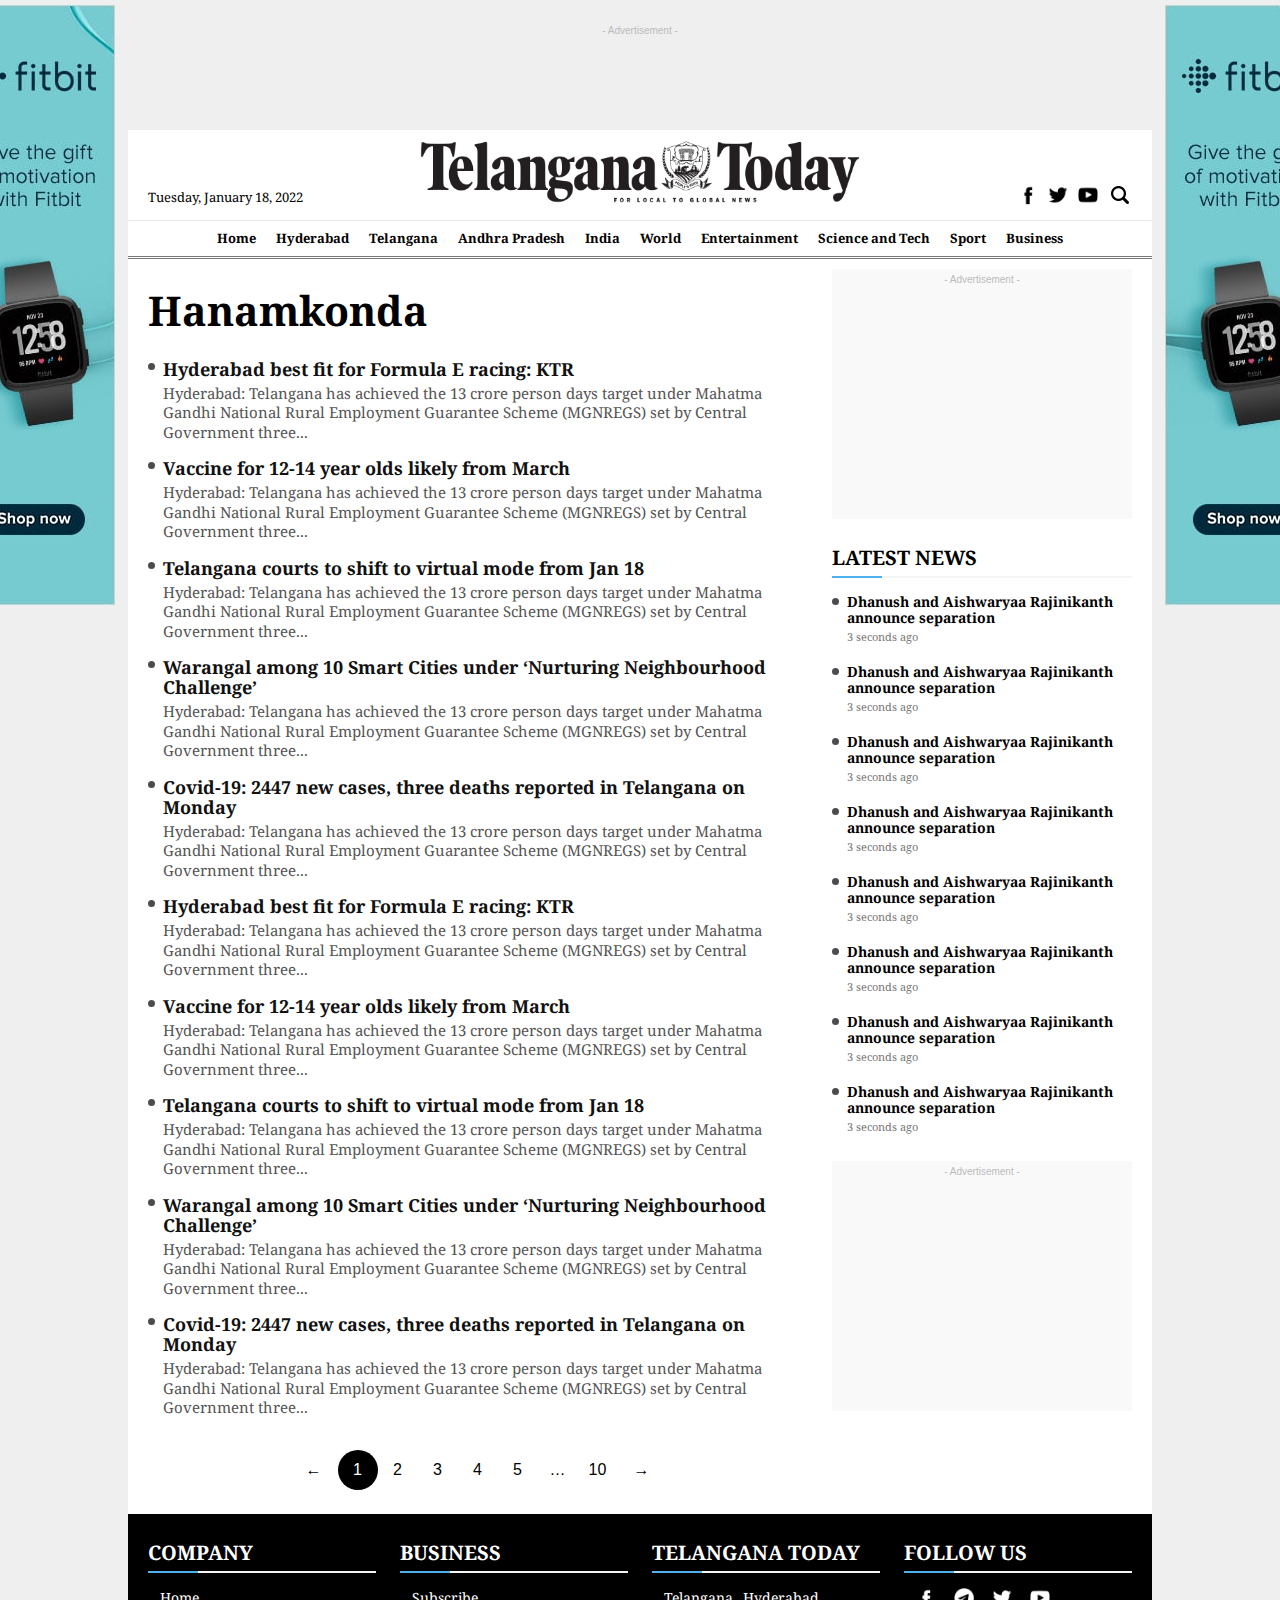
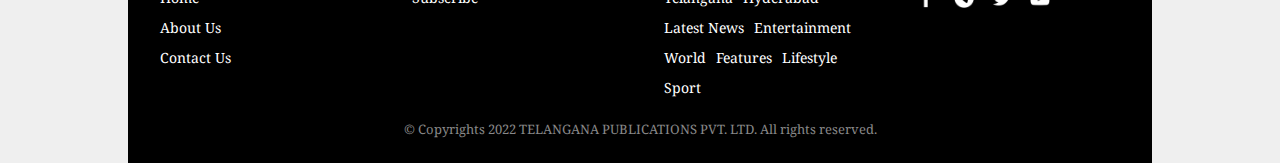
<file: tags.html>
<!DOCTYPE html>
<html lang="en">

<head>
    <meta charset="UTF-8">
    <meta http-equiv="X-UA-Compatible" content="IE=edge">
    <meta name="viewport" content="width=device-width, initial-scale=1.0">
    <title>Telangana Today</title>

    <link rel="preconnect" href="https://fonts.googleapis.com">
    <link rel="preconnect" href="https://fonts.gstatic.com" crossorigin>
    <link href="https://fonts.googleapis.com/css2?family=Noto+Serif:wght@400;700&display=swap" rel="stylesheet">

    <link rel="stylesheet" href="css/style.css">
</head>

<body>
    <!-- gutter ads starts here -->
    <div class="gutterLHS"><img src="images/160x600.jpg" alt=""></div>
    <div class="gutterRHS"><img src="images/160x600.jpg" alt=""></div>
    <!-- gutter ads ends here -->

    <div class="ads-cont topHeaderAds"></div>

    <div class="fullWrapper">
        <header>
            <div class="mainWrapper">
                <div class="header-wrap">
                    <div class="mob_hamburger">
                        <div id="toggleDiv"><span class="MenuBtn"><i></i><i></i><i></i></span></div>
                    </div>
                    <div class="todaysDate">Tuesday, January 18, 2022</div>
                    <div class="site-logo">
                        <h1><a href="/"><img src="images/tt-logo-1.png" alt=""></a></h1>
                    </div>
                    <div class="rightHead">
                        <div class="followus">
                            <ul>
                                <li><a href="/"><img width="20" height="20" src="images/facebook_icon.png" alt=""></a></li>
                                <li><a href="/"><img width="20" height="20" src="images/twitter_icon.png" alt=""></a></li>
                                <li><a href="/"><img width="20" height="20" src="images/youtube_icon.png" alt=""></a></li>
                            </ul>
                        </div>
                        <div class="topSearch">
                            <div class="search-icon"><i class="search_btn"></i></div>
                            <form action="" method="get" id="headerSearch" class="search">
                                <div class="search-box">
                                    <input autocomplete="off" placeholder="Search Here..." type="text" value="" id="searchText2" name="q">
                                    <button class="search-form-btn" type="submit"><span>Search</span></button>
                                </div>
                            </form>
                        </div>
                    </div>
                </div>
                <div class="toplinks-menubar">
                    <ul>
                        <li><a href="https://telanganatoday.com/">Home</a></li>
                        <li><a title="Hyderabad News" href="https://telanganatoday.com/hyderabad">Hyderabad</a></li>
                        <li><a title="Telangana News" href="https://telanganatoday.com/telangana">Telangana</a></li>
                        <li><a href="https://telanganatoday.com/andhra-pradesh">Andhra Pradesh</a></li>
                        <li><a href="https://telanganatoday.com/india">India</a></li>
                        <li><a href="https://telanganatoday.com/world">World</a></li>
                        <li><a href="https://telanganatoday.com/entertainment">Entertainment</a></li>
                        <li><a href="https://telanganatoday.com/tech">Science and Tech</a></li>
                        <li><a href="https://telanganatoday.com/sport">Sport</a></li>
                        <li><a href="https://telanganatoday.com/business">Business</a></li>
                    </ul>
                </div>
            </div>
        </header>
        <div id="megaMenu" class="menuNavigation">
            <div class="mainWrapper">
                <ul class="listItems">
                    <li><a class="head" href="">Home</a></li>
                    <li><a class="head" href="/">Hyderabad</a></li>
                    <li><a class="head" title="Telangana News" href="https://telanganatoday.com/telangana">Telangana</a></li>
                    <li><a class="head" href="https://telanganatoday.com/andhra-pradesh">Andhra Pradesh</a></li>
                    <li><a class="head" href="https://telanganatoday.com/india">India</a></li>
                    <li><a class="head" href="https://telanganatoday.com/world">World</a></li>
                    <li><a class="head" href="https://telanganatoday.com/entertainment">Entertainment</a></li>
                    <li><a class="head" href="https://telanganatoday.com/tech">Science and Tech</a></li>
                    <li><a class="head" href="https://telanganatoday.com/sport">Sport</a></li>
                    <li><a class="head" href="https://telanganatoday.com/business">Business</a></li>
                    <li>
                        <a class="head" href="/">More</a><span></span>
                        <ul class="subItems">
                            <li><a href="/">NRI</a> </li>
                            <li><a href="/">View Point</a> </li>
                            <li><a href="/">cartoon</a> </li>
                            <li><a href="/">Columns</a> </li>
                            <li><a href="/">Reviews</a> </li>
                            <li><a href="/">Education Today</a> </li>
                            <li><a href="/">Property</a> </li>
                        </ul>
                    </li>
                </ul>
            </div>
        </div>
        <div class="mobileheadspace"></div>
        <div class="mainWrapper">
            <div class="twoColumnLayout category-listing">
                <div class="left-column leftSidebar">
                    <h1>Hanamkonda</h1>
                    <div class="small-news">
                        <ul>
                            <li>
                                <h3><a href="#" title="Dhanush and Aishwaryaa Rajinikanth announce separation">Hyderabad best fit for Formula E racing: KTR</a></h3>
                                <div class="excerpt">Hyderabad: Telangana has achieved the 13 crore person days target under Mahatma Gandhi National Rural Employment Guarantee Scheme (MGNREGS) set by Central Government three...</div>
                            </li>
                            <li>
                                <h3><a href="#" title="Dhanush and Aishwaryaa Rajinikanth announce separation">Vaccine for 12-14 year olds likely from March</a></h3>
                                <div class="excerpt">Hyderabad: Telangana has achieved the 13 crore person days target under Mahatma Gandhi National Rural Employment Guarantee Scheme (MGNREGS) set by Central Government three...</div>
                            </li>
                            <li>
                                <h3><a href="#" title="Dhanush and Aishwaryaa Rajinikanth announce separation">Telangana courts to shift to virtual mode from Jan 18</a></h3>
                                <div class="excerpt">Hyderabad: Telangana has achieved the 13 crore person days target under Mahatma Gandhi National Rural Employment Guarantee Scheme (MGNREGS) set by Central Government three...</div>
                            </li>
                            <li>
                                <h3><a href="#" title="Dhanush and Aishwaryaa Rajinikanth announce separation">Warangal among 10 Smart Cities under ‘Nurturing Neighbourhood Challenge’</a></h3>
                                <div class="excerpt">Hyderabad: Telangana has achieved the 13 crore person days target under Mahatma Gandhi National Rural Employment Guarantee Scheme (MGNREGS) set by Central Government three...</div>
                            </li>
                            <li>
                                <h3><a href="#" title="Dhanush and Aishwaryaa Rajinikanth announce separation">Covid-19: 2447 new cases, three deaths reported in Telangana on Monday</a></h3>
                                <div class="excerpt">Hyderabad: Telangana has achieved the 13 crore person days target under Mahatma Gandhi National Rural Employment Guarantee Scheme (MGNREGS) set by Central Government three...</div>
                            </li>
                            <li>
                                <h3><a href="#" title="Dhanush and Aishwaryaa Rajinikanth announce separation">Hyderabad best fit for Formula E racing: KTR</a></h3>
                                <div class="excerpt">Hyderabad: Telangana has achieved the 13 crore person days target under Mahatma Gandhi National Rural Employment Guarantee Scheme (MGNREGS) set by Central Government three...</div>
                            </li>
                            <li>
                                <h3><a href="#" title="Dhanush and Aishwaryaa Rajinikanth announce separation">Vaccine for 12-14 year olds likely from March</a></h3>
                                <div class="excerpt">Hyderabad: Telangana has achieved the 13 crore person days target under Mahatma Gandhi National Rural Employment Guarantee Scheme (MGNREGS) set by Central Government three...</div>
                            </li>
                            <li>
                                <h3><a href="#" title="Dhanush and Aishwaryaa Rajinikanth announce separation">Telangana courts to shift to virtual mode from Jan 18</a></h3>
                                <div class="excerpt">Hyderabad: Telangana has achieved the 13 crore person days target under Mahatma Gandhi National Rural Employment Guarantee Scheme (MGNREGS) set by Central Government three...</div>
                            </li>
                            <li>
                                <h3><a href="#" title="Dhanush and Aishwaryaa Rajinikanth announce separation">Warangal among 10 Smart Cities under ‘Nurturing Neighbourhood Challenge’</a></h3>
                                <div class="excerpt">Hyderabad: Telangana has achieved the 13 crore person days target under Mahatma Gandhi National Rural Employment Guarantee Scheme (MGNREGS) set by Central Government three...</div>
                            </li>
                            <li>
                                <h3><a href="#" title="Dhanush and Aishwaryaa Rajinikanth announce separation">Covid-19: 2447 new cases, three deaths reported in Telangana on Monday</a></h3>
                                <div class="excerpt">Hyderabad: Telangana has achieved the 13 crore person days target under Mahatma Gandhi National Rural Employment Guarantee Scheme (MGNREGS) set by Central Government three...</div>
                            </li>
                        </ul>
                        <nav data-pagination="">
                            <a href="# disabled">←</a>
                            <ul>
                                <li class="current"><a href="#1">1</a>
                                </li><li><a href="#2">2</a>
                                </li><li><a href="#3">3</a>
                                </li><li><a href="#4">4</a>
                                </li><li><a href="#5">5</a>
                                </li><li><a href="#6">…</a>
                                </li><li><a href="#10">10</a>
                            </li></ul>
                            <a href="#2">→</a>
                        </nav>
                    </div>
                </div>
                <div class="right-column rightSidebar">
                    <div class="ads-cont"></div>
                    <div class="rhsNewsColList">
                        <div class="heading"><h2><a href="#">Latest News</a></h2></div>
                        <ul>
                            <li>
                                <h3><a href="#" title="Dhanush and Aishwaryaa Rajinikanth announce separation">Dhanush and Aishwaryaa Rajinikanth announce separation</a></h3>
                                <div class="timeStamp"><span>3 seconds ago</span></div>
                            </li>
                            <li>
                                <h3><a href="#" title="Dhanush and Aishwaryaa Rajinikanth announce separation">Dhanush and Aishwaryaa Rajinikanth announce separation</a></h3>
                                <div class="timeStamp"><span>3 seconds ago</span></div>
                            </li>
                            <li>
                                <h3><a href="#" title="Dhanush and Aishwaryaa Rajinikanth announce separation">Dhanush and Aishwaryaa Rajinikanth announce separation</a></h3>
                                <div class="timeStamp"><span>3 seconds ago</span></div>
                            </li>
                            <li>
                                <h3><a href="#" title="Dhanush and Aishwaryaa Rajinikanth announce separation">Dhanush and Aishwaryaa Rajinikanth announce separation</a></h3>
                                <div class="timeStamp"><span>3 seconds ago</span></div>
                            </li>
                            <li>
                                <h3><a href="#" title="Dhanush and Aishwaryaa Rajinikanth announce separation">Dhanush and Aishwaryaa Rajinikanth announce separation</a></h3>
                                <div class="timeStamp"><span>3 seconds ago</span></div>
                            </li>
                            <li>
                                <h3><a href="#" title="Dhanush and Aishwaryaa Rajinikanth announce separation">Dhanush and Aishwaryaa Rajinikanth announce separation</a></h3>
                                <div class="timeStamp"><span>3 seconds ago</span></div>
                            </li>
                            <li>
                                <h3><a href="#" title="Dhanush and Aishwaryaa Rajinikanth announce separation">Dhanush and Aishwaryaa Rajinikanth announce separation</a></h3>
                                <div class="timeStamp"><span>3 seconds ago</span></div>
                            </li>
                            <li>
                                <h3><a href="#" title="Dhanush and Aishwaryaa Rajinikanth announce separation">Dhanush and Aishwaryaa Rajinikanth announce separation</a></h3>
                                <div class="timeStamp"><span>3 seconds ago</span></div>
                            </li>
                        </ul>
                    </div>
                    <div class="ads-cont"></div>
                </div>
            </div>
        </div>
        <footer>
            <div class="mainWrapper">
                <div class="footer-wrapper">
                    <div class="foot-col">
                        <div class="heading"><h2>company</h2></div>
                        <ul>
                            <li><a href="#">Home</a></li>
                            <li><a href="#">About Us</a></li>
                            <li><a href="#">Contact Us</a></li>
                        </ul>
                    </div>
                    <div class="foot-col">
                        <div class="heading"><h2>business</h2></div>
                        <ul>
                            <li><a href="#">Subscribe</a></li>
                        </ul>
                    </div>
                    <div class="foot-col footFlex">
                        <div class="heading"><h2>telangana today</h2></div>
                        <ul>
                            <li><a href="#">Telangana</a></li>
                            <li><a href="#">Hyderabad</a></li>
                            <li><a href="#">Latest News</a></li>
                            <li><a href="#">Entertainment</a></li>
                            <li><a href="#">World</a></li>
                            <li><a href="#">Features</a></li>
                            <li><a href="#">Lifestyle</a></li>
                            <li><a href="#">Sport</a></li>
                        </ul>
                    </div>
                    <div class="foot-col">
                        <div class="heading"><h2>follow us</h2></div>
                        <div class="followus">
                            <ul>
                                <li><a href="/"><img width="20" height="20" src="images/facebook_icon-w.png" alt=""></a></li>
                                <li><a href="/"><img width="20" height="20" src="images/telegram_icon-w.png" alt=""></a></li>
                                <li><a href="/"><img width="20" height="20" src="images/twitter_icon-w.png" alt=""></a></li>
                                <li><a href="/"><img width="20" height="20" src="images/youtube_icon-w.png" alt=""></a></li>
                            </ul>
                        </div>
                    </div>
                </div>
                <div class="copyright">
                    <p>&copy; Copyrights 2022 TELANGANA PUBLICATIONS PVT. LTD. All rights reserved.</p>
                </div>
            </div>
        </footer>
        <span class="scrolltop"></span>
    </div>

    <script src="js/jquery.min.js"></script>
    <script src="js/common.js"></script>
</body>

</html>
</file>
<file: css/style.css>
*{padding:0;margin:0;outline:0;box-sizing:border-box}
body{font-family:'Noto Serif',serif;color:#000;font-size:14px;font-weight:400;line-height:1.2;background:#efefef;transition-delay:.25s;-webkit-text-size-adjust:none}
li,ul{list-style:none}
a{color:#000;text-decoration:none}
img{max-width:100%;width:auto\9;height:auto}
.gutterLHS,.gutterRHS{position:fixed;top:5px;width:160px;z-index:1}
.gutterLHS{right:51%;margin-right:512px}
.gutterRHS{left:51%;margin-left:512px}
.fullWrapper{background-color:#fff;box-shadow:0 0 0 #888;max-width:1024px;width:100%;margin:0 auto}
.mainWrapper{width:100%;padding:0 20px;position:relative}
.ads-cont{text-align:center;clear:both;margin:0 0 20px;position:relative;z-index:0;min-height:250px;background:#f9f9f9}
.ads-cont:before{content:"- Advertisement -";font-size:10px;line-height:21px;display:block;color:#bbb;font-family:sans-serif}
.ads-cont.topHeaderAds{min-height:90px;margin-top:20px;background:#efefef}
.header-wrap{display:flex;justify-content:space-between;align-items:flex-end;min-height:73px;padding-top:10px;margin-bottom:10px}
.mob_hamburger,.rightHead,.site-logo,.todaysDate{flex:1}
.todaysDate{font-size:13px;line-height:2}
.site-logo img{max-width:450px}
.rightHead{display:flex;align-items:center;justify-content:flex-end}
.followus ul li{float:left;margin:5px 10px 5px 0;width:20px;height:20px}
.followus span{color:#fff;margin-right:10px}
.toplinks-menubar{margin:0 -20px 10px -20px;border-top:1px solid #e8e8e8;border-bottom:3px double #7a7a7a;display:flex;justify-content:center;align-items:center}
.toplinks-menubar ul li{float:left}
.toplinks-menubar ul li a{font-size:13px;padding:0 10px;line-height:35px;font-weight:700}
.twoColumnLayout{display:flex;column-gap:25px;justify-content:flex-start}
.left-column{width:calc(100% - 325px)}
.right-column{width:300px}
.heading h2{color:#000;font-size:20px;font-weight:700;margin-bottom:10px;line-height:37px;padding:0;position:relative;text-align:left;text-transform:uppercase}
.heading h2::before{content:'';width:100%;height:2px;position:absolute;top:100%;left:0;background-color:#f5f5f5}
.heading h2::after{content:'';width:50px;height:2px;position:absolute;top:100%;left:0;margin:auto;background-color:#4db2ec}
.rhsNewsColList{margin-bottom:15px}
.rhsNewsColList ul li,.small-news ul li{padding:8px 0 8px 15px;position:relative}
.rhsNewsColList ul li::before,.small-news ul li::before{content:'';position:absolute;width:7px;height:7px;left:0;border-radius:50%;top:12px;background:#000;opacity:.7}
.rhsNewsColList ul li h3{font-size:14px;line-height:16px;font-weight:700}
.timeStamp{color:#767676;font-size:11px;line-height:2}
.big-news{margin-bottom:5px}
.big-news .image-thumb,.big-news figure{position:relative}
.big-news .image-thumb a::after{content:'';position:absolute;top:0;left:0;width:100%;height:100%;background:-webkit-linear-gradient(0deg ,rgba(0,0,0,.9),rgba(0,0,0,0) 100%,rgba(0,0,0,.9));background:linear-gradient(0deg ,rgba(0,0,0,.9),rgba(0,0,0,0) 100%,rgba(0,0,0,.9))}
.big-news figcaption{position:absolute;bottom:0;left:0;width:100%;padding:10px}
.big-news figcaption h3{font-size:32px;line-height:1.2;font-weight:700}
.big-news figcaption h3 a{color:#fff}
.small-news{margin-bottom:15px}
.small-news ul li h3{font-size:18px;line-height:20px;font-weight:400}
.image-container{position:relative}
.image-container a::after{content:'';position:absolute;top:0;left:0;width:100%;height:100%;background:-webkit-linear-gradient(0deg ,rgba(0,0,0,.9),rgba(0,0,0,0) 100%,rgba(0,0,0,.9));background:linear-gradient(0deg ,rgba(0,0,0,.9),rgba(0,0,0,0) 100%,rgba(0,0,0,.9))}
.webStories{margin-bottom:20px}
.webStorySwiper figure{position:relative}
.webStorySwiper figcaption{position:absolute;bottom:0;left:0;width:100%;padding:10px}
.photoSwiper figcaption h3,.webStorySwiper figcaption h3{font-weight:400;font-size:14px;line-height:1.4}
.photoSwiper figcaption h3 a,.webStorySwiper figcaption h3 a{color:#fff}
.webStorySwiper figure img{border-radius:4px;display:block}
.webStorySwiper .image-container a::after{border-radius:4px}
.photo-gallery{background-color:#101010;margin:0 -20px 15px -20px;padding:30px 20px}
.photo-gallery h2::after,.photo-gallery h2::before{display:none}
.photo-gallery h2 a{color:#fff}
.gal-thumb{margin-bottom:10px}
.gal-thumb img{display:block}
.cartoon-display{margin-bottom:15px}
footer{background-color:#000;padding:20px 0;clear:both}
.footer-wrapper{display:flex;justify-content:flex-start;column-gap:24px}
.footer-wrapper .foot-col{flex:1}
.copyright p{text-align:center;color:#888;font-size:13px;line-height:28px}
.foot-col .heading h2{color:#fff}
.foot-col ul{margin:12px 0 12px 12px}
.foot-col ul li{font-size:14px;line-height:30px}
.foot-col ul li a{color:#fff}
.foot-col .followus ul li{width:28px;height:28px}
.footFlex ul{display:flex;flex-wrap:wrap;justify-content:flex-start}
.footFlex ul li{margin-right:10px}
.scrolltop{width:35px;height:35px;position:fixed;bottom:50px;right:20px;display:none;background-color:#101010;z-index:99;text-align:center;cursor:pointer}
.scrolltop:after{border-bottom-style:solid;border-bottom-width:2px;border-right-style:solid;border-right-width:2px;content:"";display:inline-block;height:12px;width:12px;border-color:#fff;-moz-transform:rotate(225deg);-ms-transform:rotate(225deg);-webkit-transform:rotate(225deg);transform:rotate(225deg);margin-top:14px}
.sticky-header{position:fixed;top:0;left:auto;animation:smoothScroll 1s forwards;width:100%;z-index:9;background-color:#fff;max-width:1024px;overflow:hidden}
@keyframes smoothScroll{
0%{transform:translateY(-40px)}
100%{transform:translateY(0)}
}
.topSearch{width:24px;float:left}
.search-icon{display:block;cursor:pointer}
.search_btn{width:24px;height:24px;display:block;background-image:url(../images/search_icon.png);background-repeat:no-repeat;background-size:100%}
.search{background:#fff;position:absolute;right:0;left:0;bottom:-15px;padding:10px;z-index:8;display:none;box-shadow:0 0 8px 0 rgb(35 14 194 / 20%)}
.search-box{position:relative;display:flex}
.search-box::after{content:'';position:absolute;top:0;left:0;width:100%;height:100%;border-style:solid;border-width:0 0 2px 0;border-color:rgba(0,0,0,.05);pointer-events:none}
.search input[type=text]{height:40px;padding:5px 15px;width:100%;background:0 0;border:0;border-radius:0;color:#000}
.search .search-icon{float:right;position:absolute;right:-33px;top:-2px}
.search .search-icon img{width:24px;height:24px}
.search-form-btn{margin-bottom:0;padding:8px 16px;background-color:#4c4084;font-size:14px;font-weight:400;color:#fff;-webkit-transition:all .3s ease;transition:all .3s ease;z-index:1;border:0}
.mob_hamburger{display:none}
.menuNavigation{display:none}
.breadcrumb{margin-bottom:11px;font-family:sans-serif;font-size:12px;color:#c3c3c3;line-height:18px}
.breadcrumb .fa-angle-right{line-height:1;vertical-align:middle;font-size:8px;margin:0 5px}
.breadcrumb a{color:#c3c3c3}
.articleHD{font-size:44px;line-height:1.2;display:inline-block;position:relative;margin:0;word-wrap:break-word;font-weight:700;margin-bottom:10px}
.publish-time{margin:10px 0;color:#222;font-size:11px;font-weight:400;clear:none;vertical-align:middle;display:inline-flex;font-family:sans-serif;text-transform:uppercase}
.author-name-wrap{padding-right:20px}
.author-name{font-weight:700;color:#9c9c9c}
.article-img img{display:block}
.caption-text{margin:6px 0 0;color:#9c9c9c;font-size:11px;line-height:12px;font-style:italic}
.article-social-share{display:flex;margin:20px 0;width:100%;float:left}
.article-social-share a{width:40px;height:40px;margin:0 6px 0 0;display:inline-block}
.article-social-share img{width:40px}
.detailBody p{font-size:16px;line-height:1.5;margin-bottom:26px;word-break:break-word;font-weight:400;color:#282828}
#incontent-articles{clear:both;display:block;padding:15px;border:1px solid rgba(0,0,0,.1);border-radius:6px;background-color:#eee;width:100%;margin-bottom:26px}
#incontent-articles .title{font-size:20px;font-weight:700;text-transform:capitalize;line-height:30px}
#incontent-articles ul li{list-style-type:disc;border-bottom:1px dashed rgba(0,0,0,.2);margin:0 0 0 20px;line-height:24px}
#incontent-articles ul li a{text-decoration:none;color:#000;display:block;padding:5px}
#incontent-articles ul li:last-child{border-bottom:none}
#incontent-articles .show-more{margin-top:10px;text-transform:capitalize;color:#3f51b5;display:inline-block;font-size:14px;font-weight:700}
.everyday-stories{padding:10px 0;border-top:1px solid #9a9a9a;border-bottom:1px solid #9a9a9a;margin-bottom:26px}
.everyday-stories a{color:#1e3290}
.tag-wrap{width:100%;float:left}
.tag-wrap .tags-list li{display:inline-block;line-height:24px;font-family:sans-serif;font-weight:700}
.tag-wrap .tags-list li span{margin-right:4px;padding:2px 8px 3px;color:#fff;background-color:#222;font-size:11px;text-transform:uppercase}
.tag-wrap .tags-list a{margin-right:4px;padding:1px 7px 2px;border:1px solid #ededed;color:#111;font-size:11px;font-style:italic}
.inarticle-alsoread{width:100%;float:left}
.inarticle-alsoread h2{text-transform:capitalize}
.category-listing h1{font-size:41px;line-height:2;word-wrap:break-word;font-weight:700;display:inline-block}
.category-listing .big-news{margin-bottom:20px}
.category-listing .big-news .image-thumb a::after{display:none}
.category-listing .big-news figcaption{position:unset;padding:10px 0 0 0}
.category-listing .big-news figcaption h3{font-size:21px;line-height:25px;margin-bottom:6px}
.category-listing .big-news figcaption h3 a{color:#000}
.category-listing .small-news ul li h3{font-weight:700}
.category-listing .small-news ul li h3 a{color:#111}
.category-listing .excerpt{color:#555;margin:5px 0 0 0;font-size:15px;line-height:1.3}
[data-pagination],[data-pagination] *,[data-pagination] :after,[data-pagination] :before{-webkit-box-sizing:border-box;-moz-box-sizing:border-box;box-sizing:border-box;text-rendering:optimizeLegibility;-webkit-font-smoothing:antialiased;-moz-osx-font-smoothing:grayscale;font-kerning:auto}
[data-pagination]{font-size:16px;font-weight:500;margin:1em auto;display:flex;justify-content:center;align-items:center}
[data-pagination] ul{list-style-type:none;display:inline;font-size:100%;margin:0;padding:.5em}
[data-pagination] ul li{display:inline-flex;font-size:100%;width:40px;height:40px;border-radius:40px;justify-content:center;align-items:center;margin-bottom:0;border-bottom:0;padding:0}
[data-pagination] ul li::before{display:none}
[data-pagination]>a{font-size:16px}
[data-pagination] a{color:#000;font-size:16px;font-weight:500;padding:.5em;font-family:'Open Sans',sans-serif}
[data-pagination] li.current{background:#000;color:#fff}
[data-pagination] li.current a{color:#fff}
[data-pagination] .disabled,[data-pagination] [disabled],[data-pagination] [hidden]{opacity:.5;pointer-events:none}
.live-blog-wrap .tag-wrap{margin-bottom:20px}
.live-blink{display:flex;justify-content:flex-start;align-items:center;margin-bottom:10px}
.live-blink span{color:#d70101;text-transform:uppercase;font-family:sans-serif;font-size:18px;font-weight:600;line-height:1}
.blinker{position:relative;z-index:0;margin-right:10px}
.pulse{position:absolute;top:0;left:0;width:100%;height:100%;border-radius:9999px;background-color:HSL(0,99%,42%);opacity:0;z-index:-1;pointer-events:none}
.dot{position:relative;margin:0 auto;width:10px;height:10px;border-radius:9999px;background-color:HSL(0,99%,45%)}
.pulse{animation:pulseWave 2s linear infinite}
@keyframes pulseWave{
from{opacity:.4}
to{transform:scale(3);opacity:0}
}
.liveBlog{border-left:2px solid #979797;width:100%;margin-top:10px}
.liveBlog ul li{padding-left:25px;position:relative;padding-bottom:15px;margin-bottom:15px;border-bottom:1px dashed #e1e1e1}
.liveBlog ul li:last-child{border-bottom:0}
.liveBlog ul li::after{content:'';width:20px;height:20px;position:absolute;top:0;left:-12px;border-radius:20px;background:#d70101;box-sizing:border-box}
.liveBlog ul li p{margin-bottom:0;margin-top:10px}
.liveBlog .timestamp span{font-family:sans-serif;color:#111;font-size:14px;line-height:20px;font-weight:700}
.photo_summary .photo_wrap{margin-bottom:30px}
.photo_summary .photo_wrap figure{position:relative;width:100%;text-align:center}
.photoCount{position:absolute;top:10px;left:10px;background:rgba(0,0,0,.6);border-radius:8px;color:#fff;font-size:16px;font-family:sans-serif;z-index:1;min-width:86px;height:46px;line-height:46px}
.photoCount span{font-size:27px;color:#fff;font-weight:700}
.author_wrapper{background:#000;padding:5px;width:100%;float:left;position:relative;margin-top:20px;margin-bottom:15px}
.author_wrapper .author_profile{background:#fff;padding:20px 40px}
.author_wrapper .author_profile h3{position:absolute;top:-16px;background:#fff;padding:5px 10px;font-size:22px;line-height:28px;color:#000;font-weight:700;text-transform:capitalize}
.author_wrapper .author_profile figure{display:flex;justify-content:space-between;flex-direction:row-reverse;align-items:center}
.author_wrapper .author_profile figure>img{width:100px;height:100px;margin-left:10px;border-radius:50%}
.author_wrapper .author_profile figcaption{width:calc(100% - 110px)}
.author_wrapper .author_profile figcaption p{color:#111;font-size:14px;line-height:20px;font-weight:500;margin:10px 0}
.author-social{margin:10px 0}
.author-social a{display:inline;margin-right:5px}
.author-social img{width:24px}
.author-post-list{display:flex;width:100%;column-gap:3%;row-gap:20px;flex-wrap:wrap}
.author-post-list figure{width:48.5%}
.author-post-list .image-thumb{position:relative;margin-bottom:10px}
.author-post-list .image-thumb img{display:block}
.author-post-list .category-type{font-size:10px;font-weight:600;line-height:1;background-color:#222;color:#fff;margin-right:5px;padding:3px 6px 4px;display:block;position:absolute;bottom:0;left:0}
.photo_list_wrapper{width:100%;float:left}
.photo_list_wrapper .gallery-list{background-color:#1a1a1a;padding:20px;width:100%;float:left;margin-bottom:20px}
.photo_list_wrapper .gallery-list .heading{display:flex;justify-content:space-between;align-items:center;margin-bottom:10px}
.photo_list_wrapper .gallery-list .heading h2 a{color:#fff;text-transform:uppercase;font-weight:700}
.photo_list_wrapper .gallery-list .heading h2::after,.photo_list_wrapper .gallery-list .heading h2::before{display:none}
.photo_list_wrapper .gallery-list .heading a.more-btn{color:#fff}
.photo_list_wrapper .gallery-list .bigThumb{position:relative;width:33%;margin-right:1%;float:left}
.photo_list_wrapper .gallery-list .smallThumbs{width:66%;float:left}
.photo_list_wrapper .gallery-list .smallThumbs ul{display:flex;justify-content:flex-start;flex-wrap:wrap}
.photo_list_wrapper .gallery-list ul li{position:relative;width:24.25%;margin-right:1%;margin-bottom:1%}
.photo_list_wrapper .gallery-list ul li:nth-child(4n+4){margin-right:0}
.photo_list_wrapper .gallery-list .textgrad{padding:10px 10px 10px 10px;left:0;right:0;position:absolute;bottom:0}
.photo_list_wrapper .gallery-list .textgrad h3{font-size:19px;line-height:1;font-weight:400;white-space:pre-wrap}
.photo_list_wrapper .gallery-list .textgrad h3 a{color:#fff}
.photo_list_wrapper .gallery-list .smallThumbs .textgrad h3{font-size:15px;line-height:1.2}
a.more-btn{font-size:14px;font-weight:400;text-transform:uppercase;padding:4px 8px;color:#fff;font-family:sans-serif;margin-bottom:0}
@media(max-width:767px){
.ads-cont.topHeaderAds{display:none}
.gutterLHS,.gutterRHS{display:none}
.followus,.todaysDate{display:none}
.site-logo img{max-width:220px}
.toplinks-menubar{display:none}
.twoColumnLayout{flex-wrap:wrap}
.left-column,.right-column{width:100%}
.big-news figcaption h3{font-size:20px}
.footer-wrapper{display:none}
.header-wrap{align-items:center;position:fixed;top:-1px;width:100%;z-index:20;background:#fff;margin:0 -20px;padding:0 20px;box-shadow:0 2px 4px 0 rgb(0 0 0 / 6%);min-height:60px}
.mob_hamburger{display:block}
.MenuBtn{float:left;margin:0;cursor:pointer;padding:5px 0 3px 0}
.MenuBtn i{width:24px;display:block;border-top:2px solid #000;padding-top:4px}
.MenuBtn i:nth-child(2){top:23px;margin-left:0}
.MenuBtn i:nth-child(3){top:27px}
body.openMenu .MenuBtn{padding:4px 0 3px 0}
body.openMenu .MenuBtn i{padding-top:0}
body.openMenu .MenuBtn i:first-child{transform:translateY(2px) translateX(0) rotate(45deg);background:#fff}
body.openMenu .MenuBtn i:nth-child(2){opacity:0;background:#fff}
body.openMenu .MenuBtn i:nth-child(3){transform:translateY(-2px) translateX(0) rotate(-45deg);background:#fff}
.menuNavigation{width:100%;display:none;float:left;padding:20px 0 100px 0;color:#000;position:fixed;top:58px;left:0;z-index:8;height:100vh;background:#fff;overflow:auto}
.menuNavigation ul.listItems>li{width:100%;text-align:left;line-height:30px;padding:5px 0;margin:0;border:none;position:relative}
.menuNavigation ul.listItems li>a{text-decoration:none;transition:color .4s ease 0s;text-align:center;-webkit-font-smoothing:antialiased;color:#000;font-size:14px;line-height:12px;margin-bottom:12px}
.menuNavigation ul.listItems li a.head{font-weight:600;font-size:16px;margin-bottom:10px;color:#000}
.menuNavigation ul.listItems li ul.subItems{padding-top:5px;display:none}
.menuNavigation ul.listItems{padding-bottom:30px;display:flex;list-style:none;padding:0;margin:0;justify-content:flex-start;flex-wrap:wrap}
.menuNavigation ul.listItems li.active .subItems{display:block;padding-left:20px}
.listItems li span{border:solid #000;border-width:0 2px 2px 0;display:inline-block;padding:4px;transform:rotate(-45deg);-webkit-transform:rotate(-45deg);position:absolute;right:10px;top:14px}
.listItems li.active span{transform:rotate(45deg);-webkit-transform:rotate(45deg)}
.search{bottom:-59px}
.mobileheadspace{margin-top:60px}
.twoColumnLayout:first-child{padding-top:10px}
.ads-cont{margin:0 -20px 20px -20px}
.articleHD{font-size:24px;line-height:26px}
.publish-time{flex-wrap:wrap;line-height:1.8}
.article-img{margin:0 -20px}
.caption-text{padding:0 10px}
[data-pagination] a{font-size:14px}
[data-pagination] ul li{width:30px;height:30px;border-radius:30px}
.author-post-list figure{width:100%}
.author_wrapper .author_profile figure{flex-wrap:wrap;justify-content:center}
.author_wrapper .author_profile figcaption{width:100%}
.author_wrapper .author_profile figure>img{margin:10px 0 0 0}
.author_wrapper .author_profile{padding:20px}
.author-social{text-align:center}
.photo_list_wrapper{padding:10px 0 0 0}
.photo_list_wrapper .gallery-list{width:auto;margin:0 -20px 20px -20px}
.photo_list_wrapper .gallery-list .bigThumb{width:100%;margin-right:0;margin-bottom:20px}
.photo_list_wrapper .gallery-list .smallThumbs{width:100%}
.photo_list_wrapper .gallery-list .smallThumbs ul{display:block;width:100%;white-space:nowrap;overflow-y:hidden;overflow-x:scroll}
.photo_list_wrapper .gallery-list ul li{width:65%;display:inline-block}
.photo_detail_wrapper{width:auto;margin:0 -20px}
}
</file>
